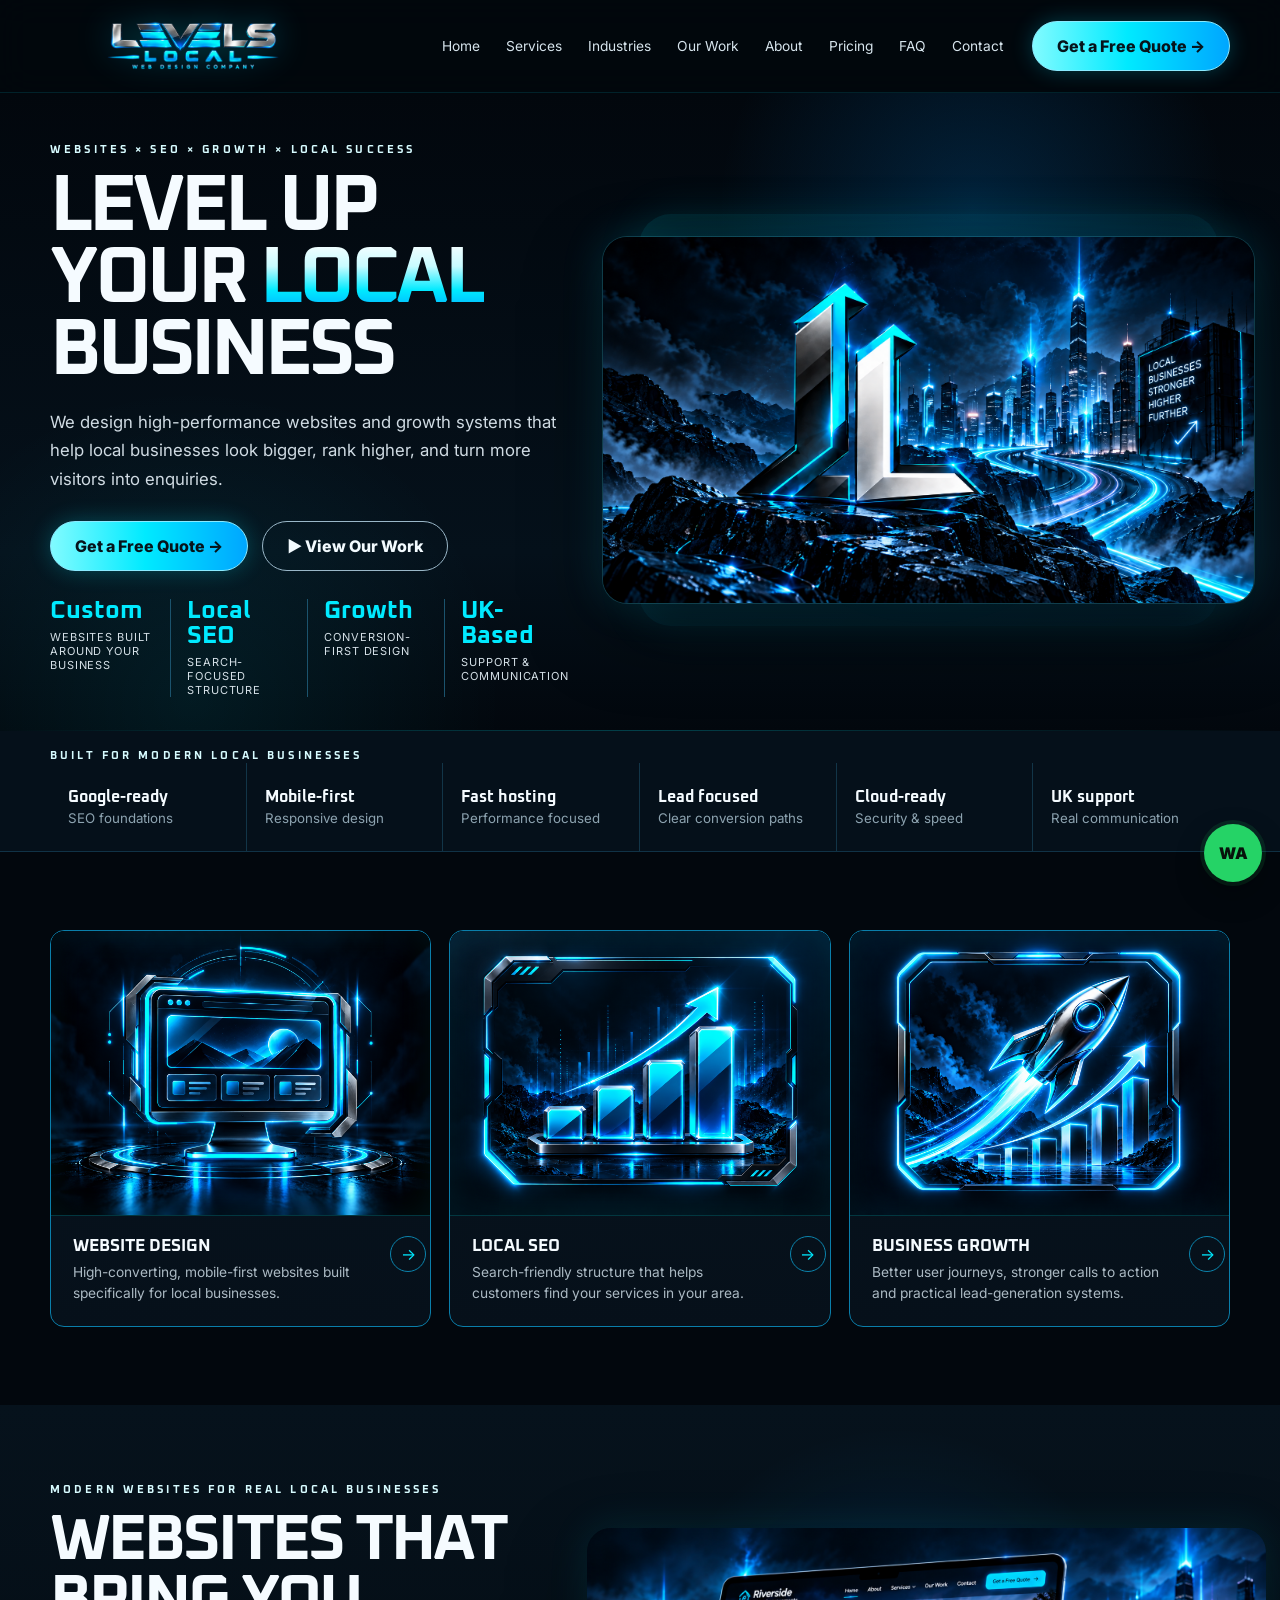
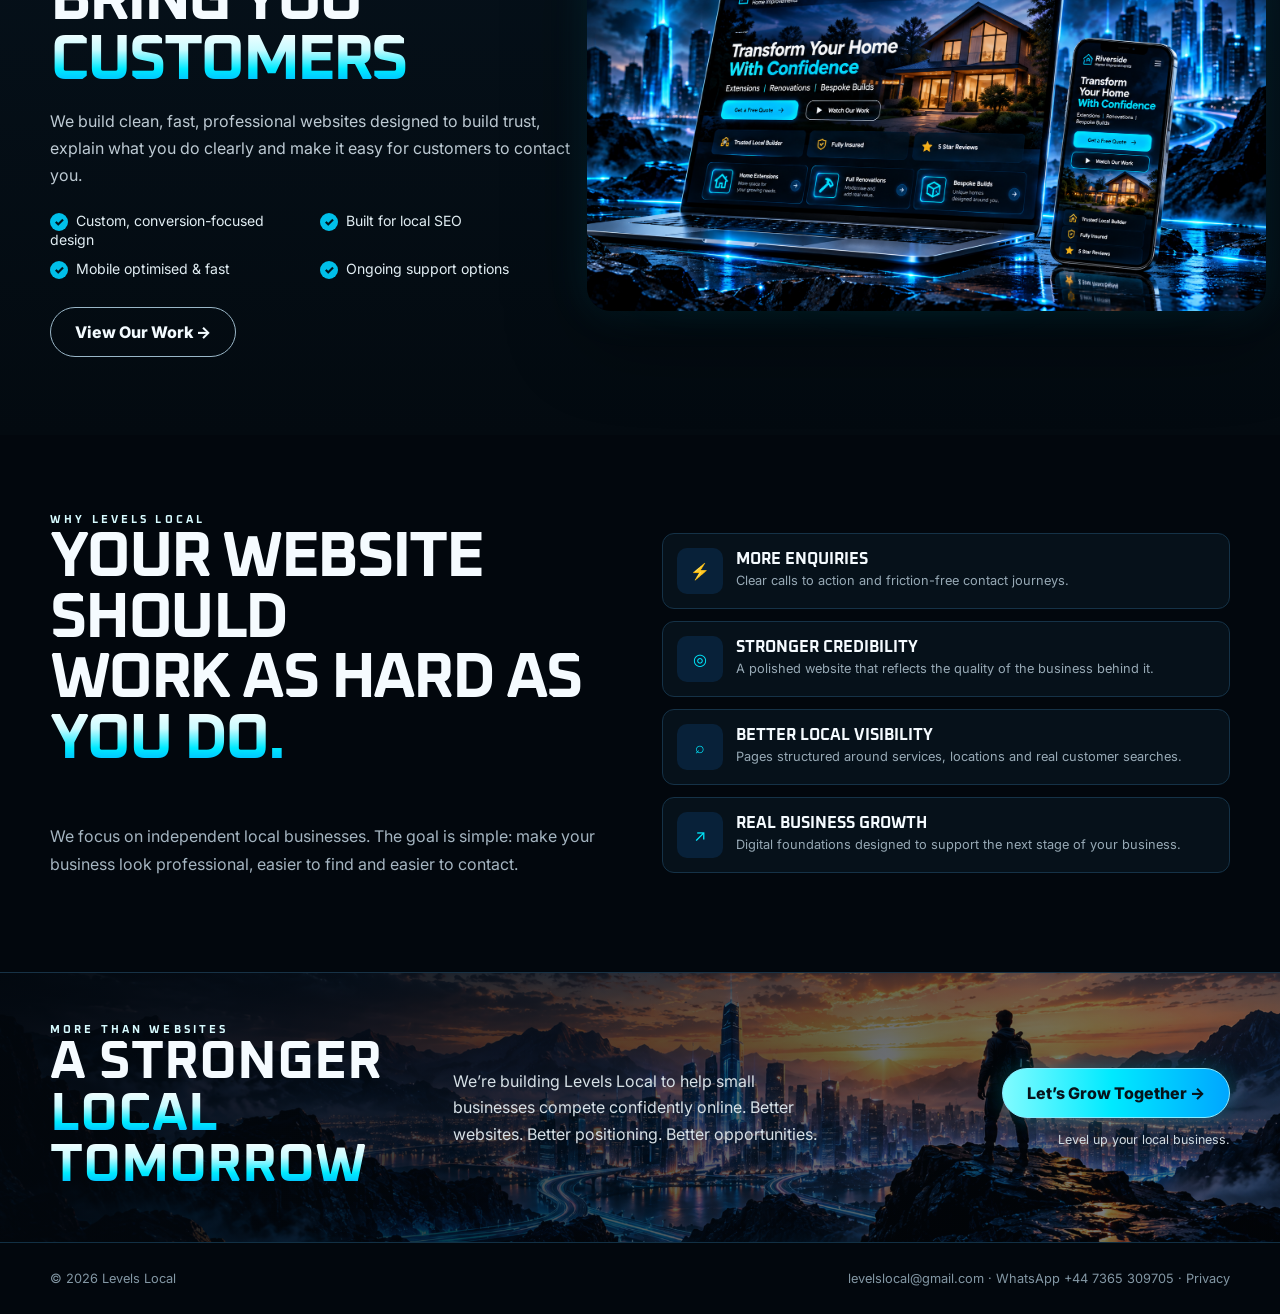
<file: index.html>
<!doctype html><html lang="en"><head>
<meta charset="utf-8"><meta name="viewport" content="width=device-width,initial-scale=1">
<title>Levels Local | Websites, Local SEO & Growth</title><meta name="description" content="Modern websites, local SEO and growth systems for local businesses.">
<link rel="icon" href="favicon.svg" type="image/svg+xml">
<link rel="stylesheet" href="styles.css">
</head><body>
<header class="site-header">
  <div class="container nav">
    <a class="brand" href="index.html"><img src="ll-logo-03-transparent.png" alt="Levels Local"></a>
    <nav class="navlinks">
      <a href="index.html">Home</a>
      <a href="services.html">Services</a>
      <a href="industries.html">Industries</a>
      <a href="work.html">Our Work</a>
      <a href="about.html">About</a>
      <a href="pricing.html">Pricing</a>
      <a href="faq.html">FAQ</a>
      <a href="contact.html">Contact</a>
    </nav>
    <a class="btn" href="contact.html">Get a Free Quote →</a>
    <button class="menu" aria-label="Open navigation">☰</button>
  </div>
</header>

<main>
<section class="hero">
  <div class="container hero-grid">
    <div class="hero-copy reveal-left">
      <div class="kicker">Websites × SEO × Growth × Local Success</div>
      <h1>LEVEL UP<br>YOUR <span class="grad">LOCAL</span><br>BUSINESS</h1>
      <p>We design high-performance websites and growth systems that help local businesses look bigger, rank higher, and turn more visitors into enquiries.</p>
      <div class="hero-actions">
        <a class="btn" href="contact.html">Get a Free Quote →</a>
        <a class="btn btn-outline" href="work.html">▶ View Our Work</a>
      </div>
      <div class="stats stagger">
        <div class="stat"><strong>Custom</strong><span>Websites built around your business</span></div>
        <div class="stat"><strong>Local SEO</strong><span>Search-focused structure</span></div>
        <div class="stat"><strong>Growth</strong><span>Conversion-first design</span></div>
        <div class="stat"><strong>UK-Based</strong><span>Support & communication</span></div>
      </div>
    </div>
    <div class="hero-art reveal-right">
      <img src="ll-cyber-city-growth.png" alt="Levels Local futuristic city and brand artwork">
    </div>
  </div>
</section>

<section class="trust">
  <div class="container trust-inner">
    <div class="kicker reveal">Built for modern local businesses</div>
    <div class="trust-grid stagger">
      <div class="trust-item"><b>Google-ready</b><small>SEO foundations</small></div>
      <div class="trust-item"><b>Mobile-first</b><small>Responsive design</small></div>
      <div class="trust-item"><b>Fast hosting</b><small>Performance focused</small></div>
      <div class="trust-item"><b>Lead focused</b><small>Clear conversion paths</small></div>
      <div class="trust-item"><b>Cloud-ready</b><small>Security & speed</small></div>
      <div class="trust-item"><b>UK support</b><small>Real communication</small></div>
    </div>
  </div>
</section>

<section class="section">
  <div class="container services-grid stagger">
    <a class="service-card visual-card" href="website-design.html"><div class="service-visual"><img src="ll-website-design.png" alt="Futuristic website design visual"></div><div class="service-copy"><h3>WEBSITE DESIGN</h3><p>High-converting, mobile-first websites built specifically for local businesses.</p></div><div class="arrow">→</div></a>
    <a class="service-card visual-card" href="local-seo.html"><div class="service-visual"><img src="ll-growth-analytics.png" alt="Local SEO and growth analytics visual"></div><div class="service-copy"><h3>LOCAL SEO</h3><p>Search-friendly structure that helps customers find your services in your area.</p></div><div class="arrow">→</div></a>
    <a class="service-card visual-card" href="growth-automation.html"><div class="service-visual"><img src="ll-business-growth.png" alt="Business growth rocket visual"></div><div class="service-copy"><h3>BUSINESS GROWTH</h3><p>Better user journeys, stronger calls to action and practical lead-generation systems.</p></div><div class="arrow">→</div></a>
  </div>
</section>

<section class="section showcase">
  <div class="container show-grid">
    <div class="reveal-left">
      <div class="kicker">Modern websites for real local businesses</div>
      <h2>WEBSITES THAT<br>BRING YOU <span class="grad">CUSTOMERS</span></h2>
      <p>We build clean, fast, professional websites designed to build trust, explain what you do clearly and make it easy for customers to contact you.</p>
      <div class="checks">
        <div class="check">Custom, conversion-focused design</div>
        <div class="check">Built for local SEO</div>
        <div class="check">Mobile optimised & fast</div>
        <div class="check">Ongoing support options</div>
      </div>
      <a class="btn btn-outline" href="work.html">View Our Work →</a>
    </div>
    <div class="devices reveal-right"><img src="ll-device-showcase.png" alt="Levels Local website shown on laptop and phone"></div>
  </div>
</section>

<section class="section">
  <div class="container benefits-wrap">
    <div class="reveal-left">
      <div class="kicker">Why Levels Local</div>
      <h2>YOUR WEBSITE SHOULD<br>WORK AS HARD AS <span class="grad">YOU DO.</span></h2>
      <p class="muted" style="line-height:1.72">We focus on independent local businesses. The goal is simple: make your business look professional, easier to find and easier to contact.</p>
    </div>
    <div class="benefits stagger">
      <div class="benefit"><div class="bi">⚡</div><div><b>MORE ENQUIRIES</b><p>Clear calls to action and friction-free contact journeys.</p></div></div>
      <div class="benefit"><div class="bi">◎</div><div><b>STRONGER CREDIBILITY</b><p>A polished website that reflects the quality of the business behind it.</p></div></div>
      <div class="benefit"><div class="bi">⌕</div><div><b>BETTER LOCAL VISIBILITY</b><p>Pages structured around services, locations and real customer searches.</p></div></div>
      <div class="benefit"><div class="bi">↗</div><div><b>REAL BUSINESS GROWTH</b><p>Digital foundations designed to support the next stage of your business.</p></div></div>
    </div>
  </div>
</section>

<section class="bottom-cta">
  <div class="container bottom-inner">
    <div class="reveal-left"><div class="kicker">More than websites</div><h2>A STRONGER<br><span class="grad">LOCAL TOMORROW</span></h2></div>
    <p class="reveal">We’re building Levels Local to help small businesses compete confidently online. Better websites. Better positioning. Better opportunities.</p>
    <div class="cta-side reveal-right"><a class="btn" href="contact.html">Let’s Grow Together →</a><div style="margin-top:14px;color:#d1dce3;font-size:.78rem">Level up your local business.</div></div>
  </div>
</section>
</main>

<footer>
  <div class="container footer-row">
    <span>© <span data-year></span> Levels Local</span>
    <span><a href="mailto:levelslocal@gmail.com">levelslocal@gmail.com</a> · <a href="https://wa.me/447365309705?text=Hi%20Levels%20Local%2C%20I%27m%20interested%20in%20a%20new%20website%20for%20my%20business." target="_blank" rel="noopener">WhatsApp +44 7365 309705</a> · <a href="privacy.html">Privacy</a></span>
  </div>
</footer>
<a class="whatsapp-float" href="https://wa.me/447365309705?text=Hi%20Levels%20Local%2C%20I%27m%20interested%20in%20a%20new%20website%20for%20my%20business." target="_blank" rel="noopener" aria-label="WhatsApp Levels Local">WA</a>
<script src="script.js"></script>
</body></html>
</file>
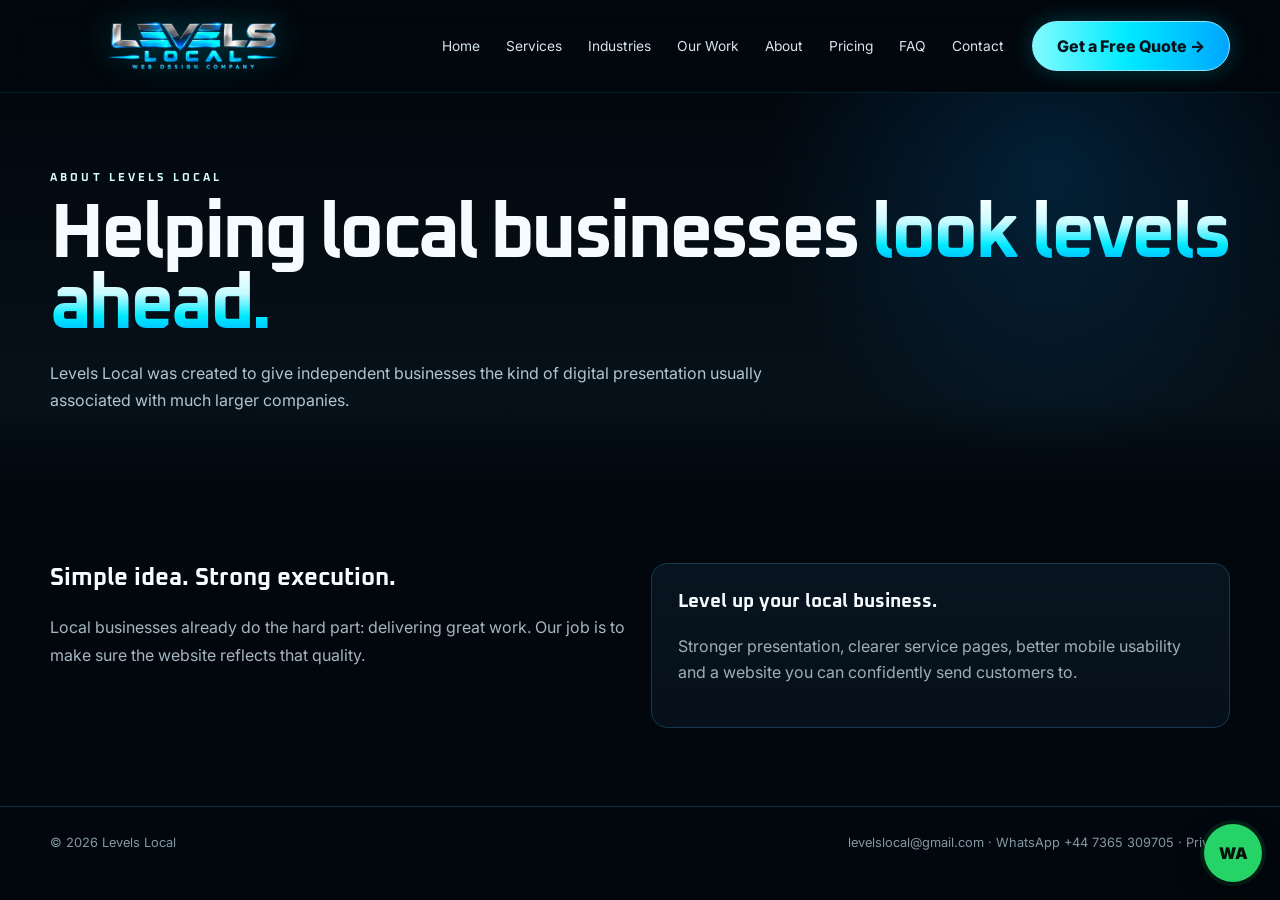
<file: about.html>
<!doctype html><html lang="en"><head>
<meta charset="utf-8"><meta name="viewport" content="width=device-width,initial-scale=1">
<title>About | Levels Local</title><meta name="description" content="About Levels Local.">
<link rel="icon" href="favicon.svg" type="image/svg+xml">
<link rel="stylesheet" href="styles.css">
</head><body>
<header class="site-header">
  <div class="container nav">
    <a class="brand" href="index.html"><img src="ll-logo-03-transparent.png" alt="Levels Local"></a>
    <nav class="navlinks">
      <a href="index.html">Home</a>
      <a href="services.html">Services</a>
      <a href="industries.html">Industries</a>
      <a href="work.html">Our Work</a>
      <a href="about.html">About</a>
      <a href="pricing.html">Pricing</a>
      <a href="faq.html">FAQ</a>
      <a href="contact.html">Contact</a>
    </nav>
    <a class="btn" href="contact.html">Get a Free Quote →</a>
    <button class="menu" aria-label="Open navigation">☰</button>
  </div>
</header>
<main><section class="page-hero"><div class="container reveal"><div class="kicker">About Levels Local</div><h1>Helping local businesses <span class="grad">look levels ahead.</span></h1><p>Levels Local was created to give independent businesses the kind of digital presentation usually associated with much larger companies.</p></div></section>
<section class="section"><div class="container grid-2">
<div class="reveal-left"><h2>Simple idea. Strong execution.</h2><p class="muted" style="line-height:1.75">Local businesses already do the hard part: delivering great work. Our job is to make sure the website reflects that quality.</p></div>
<div class="info-card reveal-right"><h3>Level up your local business.</h3><p>Stronger presentation, clearer service pages, better mobile usability and a website you can confidently send customers to.</p></div>
</div></section></main>
<footer>
  <div class="container footer-row">
    <span>© <span data-year></span> Levels Local</span>
    <span><a href="mailto:levelslocal@gmail.com">levelslocal@gmail.com</a> · <a href="https://wa.me/447365309705?text=Hi%20Levels%20Local%2C%20I%27m%20interested%20in%20a%20new%20website%20for%20my%20business." target="_blank" rel="noopener">WhatsApp +44 7365 309705</a> · <a href="privacy.html">Privacy</a></span>
  </div>
</footer>
<a class="whatsapp-float" href="https://wa.me/447365309705?text=Hi%20Levels%20Local%2C%20I%27m%20interested%20in%20a%20new%20website%20for%20my%20business." target="_blank" rel="noopener" aria-label="WhatsApp Levels Local">WA</a>
<script src="script.js"></script>
</body></html>
</file>
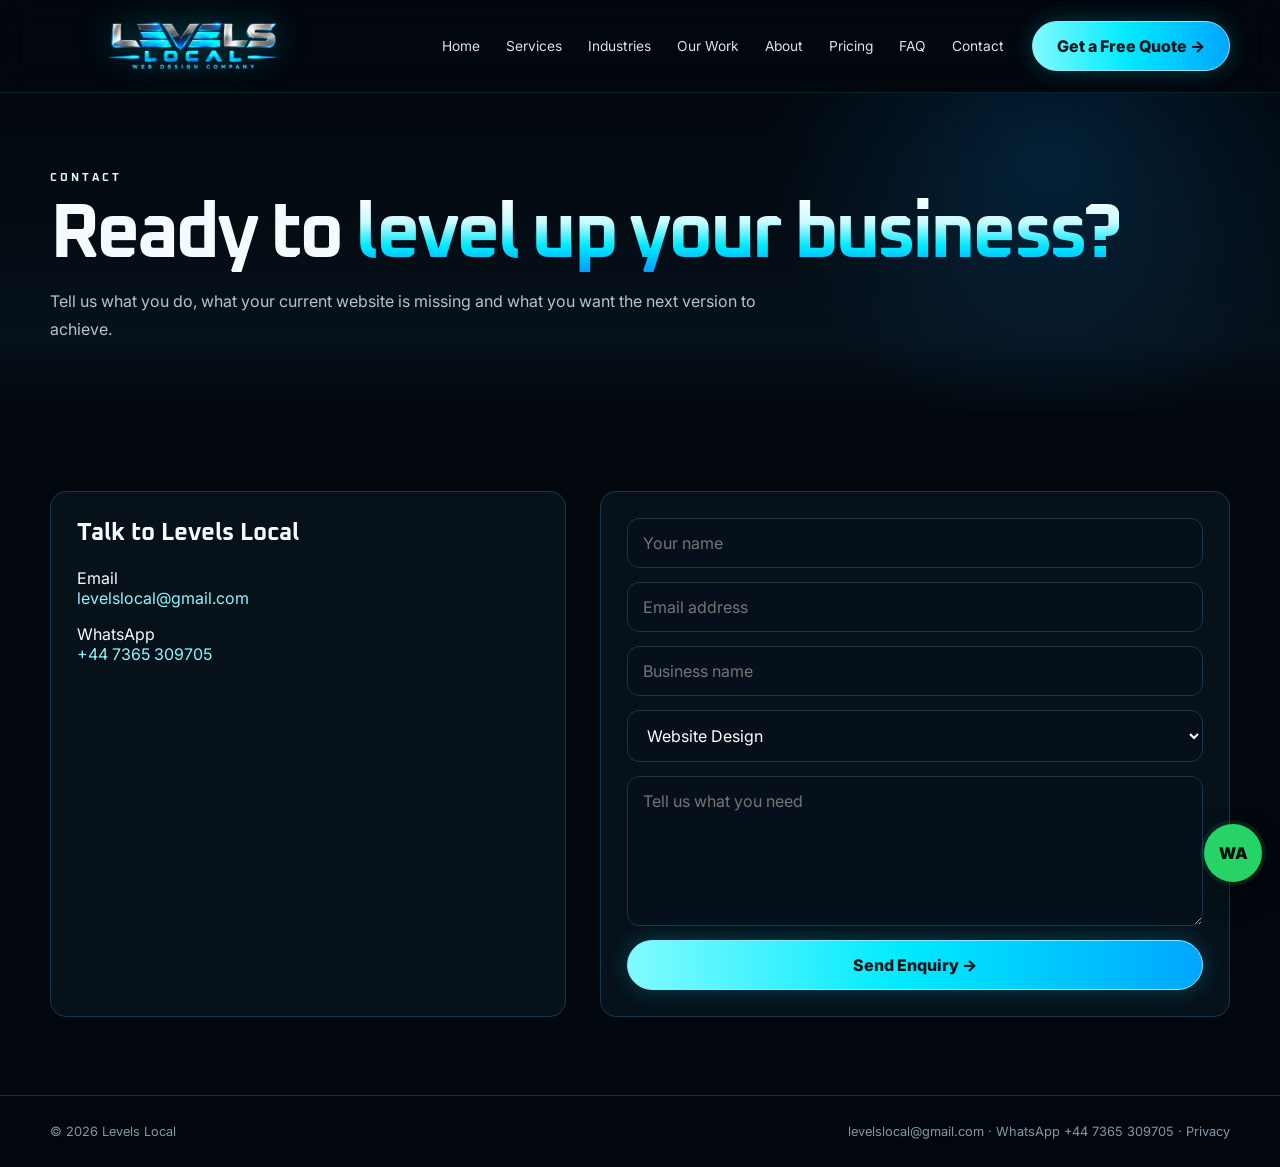
<file: contact.html>
<!doctype html><html lang="en"><head>
<meta charset="utf-8"><meta name="viewport" content="width=device-width,initial-scale=1">
<title>Contact | Levels Local</title><meta name="description" content="Contact Levels Local.">
<link rel="icon" href="favicon.svg" type="image/svg+xml">
<link rel="stylesheet" href="styles.css">
</head><body>
<header class="site-header">
  <div class="container nav">
    <a class="brand" href="index.html"><img src="ll-logo-03-transparent.png" alt="Levels Local"></a>
    <nav class="navlinks">
      <a href="index.html">Home</a>
      <a href="services.html">Services</a>
      <a href="industries.html">Industries</a>
      <a href="work.html">Our Work</a>
      <a href="about.html">About</a>
      <a href="pricing.html">Pricing</a>
      <a href="faq.html">FAQ</a>
      <a href="contact.html">Contact</a>
    </nav>
    <a class="btn" href="contact.html">Get a Free Quote →</a>
    <button class="menu" aria-label="Open navigation">☰</button>
  </div>
</header>
<main><section class="page-hero"><div class="container reveal"><div class="kicker">Contact</div><h1>Ready to <span class="grad">level up your business?</span></h1><p>Tell us what you do, what your current website is missing and what you want the next version to achieve.</p></div></section>
<section class="section"><div class="container contact-grid">
<div class="contact-box reveal-left"><h2>Talk to Levels Local</h2><p>Email<br><a href="mailto:levelslocal@gmail.com">levelslocal@gmail.com</a></p><p>WhatsApp<br><a href="https://wa.me/447365309705?text=Hi%20Levels%20Local%2C%20I%27m%20interested%20in%20a%20new%20website%20for%20my%20business." target="_blank">+44 7365 309705</a></p></div>
<div class="contact-box reveal-right"><form action="mailto:levelslocal@gmail.com" method="post" enctype="text/plain">
<input name="name" placeholder="Your name" required><input type="email" name="email" placeholder="Email address" required>
<input name="business" placeholder="Business name"><select name="service"><option>Website Design</option><option>Local SEO</option><option>Growth & Automation</option><option>Website Redesign</option></select>
<textarea name="message" placeholder="Tell us what you need"></textarea><button class="btn" type="submit">Send Enquiry →</button>
</form></div></div></section></main>
<footer>
  <div class="container footer-row">
    <span>© <span data-year></span> Levels Local</span>
    <span><a href="mailto:levelslocal@gmail.com">levelslocal@gmail.com</a> · <a href="https://wa.me/447365309705?text=Hi%20Levels%20Local%2C%20I%27m%20interested%20in%20a%20new%20website%20for%20my%20business." target="_blank" rel="noopener">WhatsApp +44 7365 309705</a> · <a href="privacy.html">Privacy</a></span>
  </div>
</footer>
<a class="whatsapp-float" href="https://wa.me/447365309705?text=Hi%20Levels%20Local%2C%20I%27m%20interested%20in%20a%20new%20website%20for%20my%20business." target="_blank" rel="noopener" aria-label="WhatsApp Levels Local">WA</a>
<script src="script.js"></script>
</body></html>
</file>
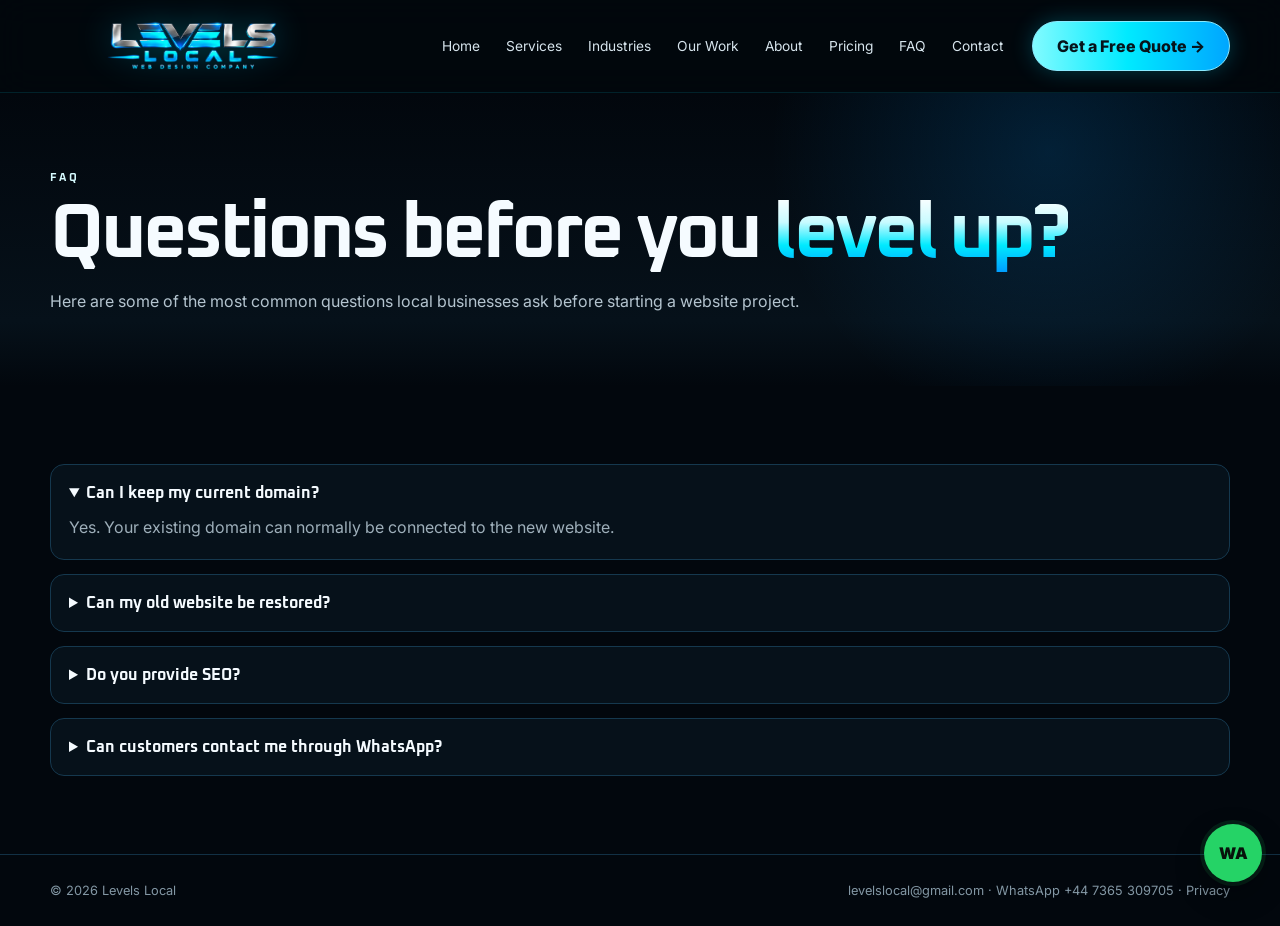
<file: faq.html>
<!doctype html><html lang="en"><head>
<meta charset="utf-8"><meta name="viewport" content="width=device-width,initial-scale=1">
<title>FAQ | Levels Local</title><meta name="description" content="Frequently asked questions about Levels Local websites.">
<link rel="icon" href="favicon.svg" type="image/svg+xml">
<link rel="stylesheet" href="styles.css">
</head><body>
<header class="site-header">
  <div class="container nav">
    <a class="brand" href="index.html"><img src="ll-logo-03-transparent.png" alt="Levels Local"></a>
    <nav class="navlinks">
      <a href="index.html">Home</a>
      <a href="services.html">Services</a>
      <a href="industries.html">Industries</a>
      <a href="work.html">Our Work</a>
      <a href="about.html">About</a>
      <a href="pricing.html">Pricing</a>
      <a href="faq.html">FAQ</a>
      <a href="contact.html">Contact</a>
    </nav>
    <a class="btn" href="contact.html">Get a Free Quote →</a>
    <button class="menu" aria-label="Open navigation">☰</button>
  </div>
</header>
<main><section class="page-hero"><div class="container reveal"><div class="kicker">FAQ</div><h1>Questions before you <span class="grad">level up?</span></h1><p>Here are some of the most common questions local businesses ask before starting a website project.</p></div></section>
<section class="section"><div class="container faq">
<details open class="reveal"><summary>Can I keep my current domain?</summary><p>Yes. Your existing domain can normally be connected to the new website.</p></details>
<details class="reveal"><summary>Can my old website be restored?</summary><p>Yes, provided it is fully backed up before migration.</p></details>
<details class="reveal"><summary>Do you provide SEO?</summary><p>We build local SEO foundations into the site and can support deeper SEO work where needed.</p></details>
<details class="reveal"><summary>Can customers contact me through WhatsApp?</summary><p>Yes. WhatsApp click-to-chat can sit alongside email, phone and enquiry forms.</p></details>
</div></section></main>
<footer>
  <div class="container footer-row">
    <span>© <span data-year></span> Levels Local</span>
    <span><a href="mailto:levelslocal@gmail.com">levelslocal@gmail.com</a> · <a href="https://wa.me/447365309705?text=Hi%20Levels%20Local%2C%20I%27m%20interested%20in%20a%20new%20website%20for%20my%20business." target="_blank" rel="noopener">WhatsApp +44 7365 309705</a> · <a href="privacy.html">Privacy</a></span>
  </div>
</footer>
<a class="whatsapp-float" href="https://wa.me/447365309705?text=Hi%20Levels%20Local%2C%20I%27m%20interested%20in%20a%20new%20website%20for%20my%20business." target="_blank" rel="noopener" aria-label="WhatsApp Levels Local">WA</a>
<script src="script.js"></script>
</body></html>
</file>
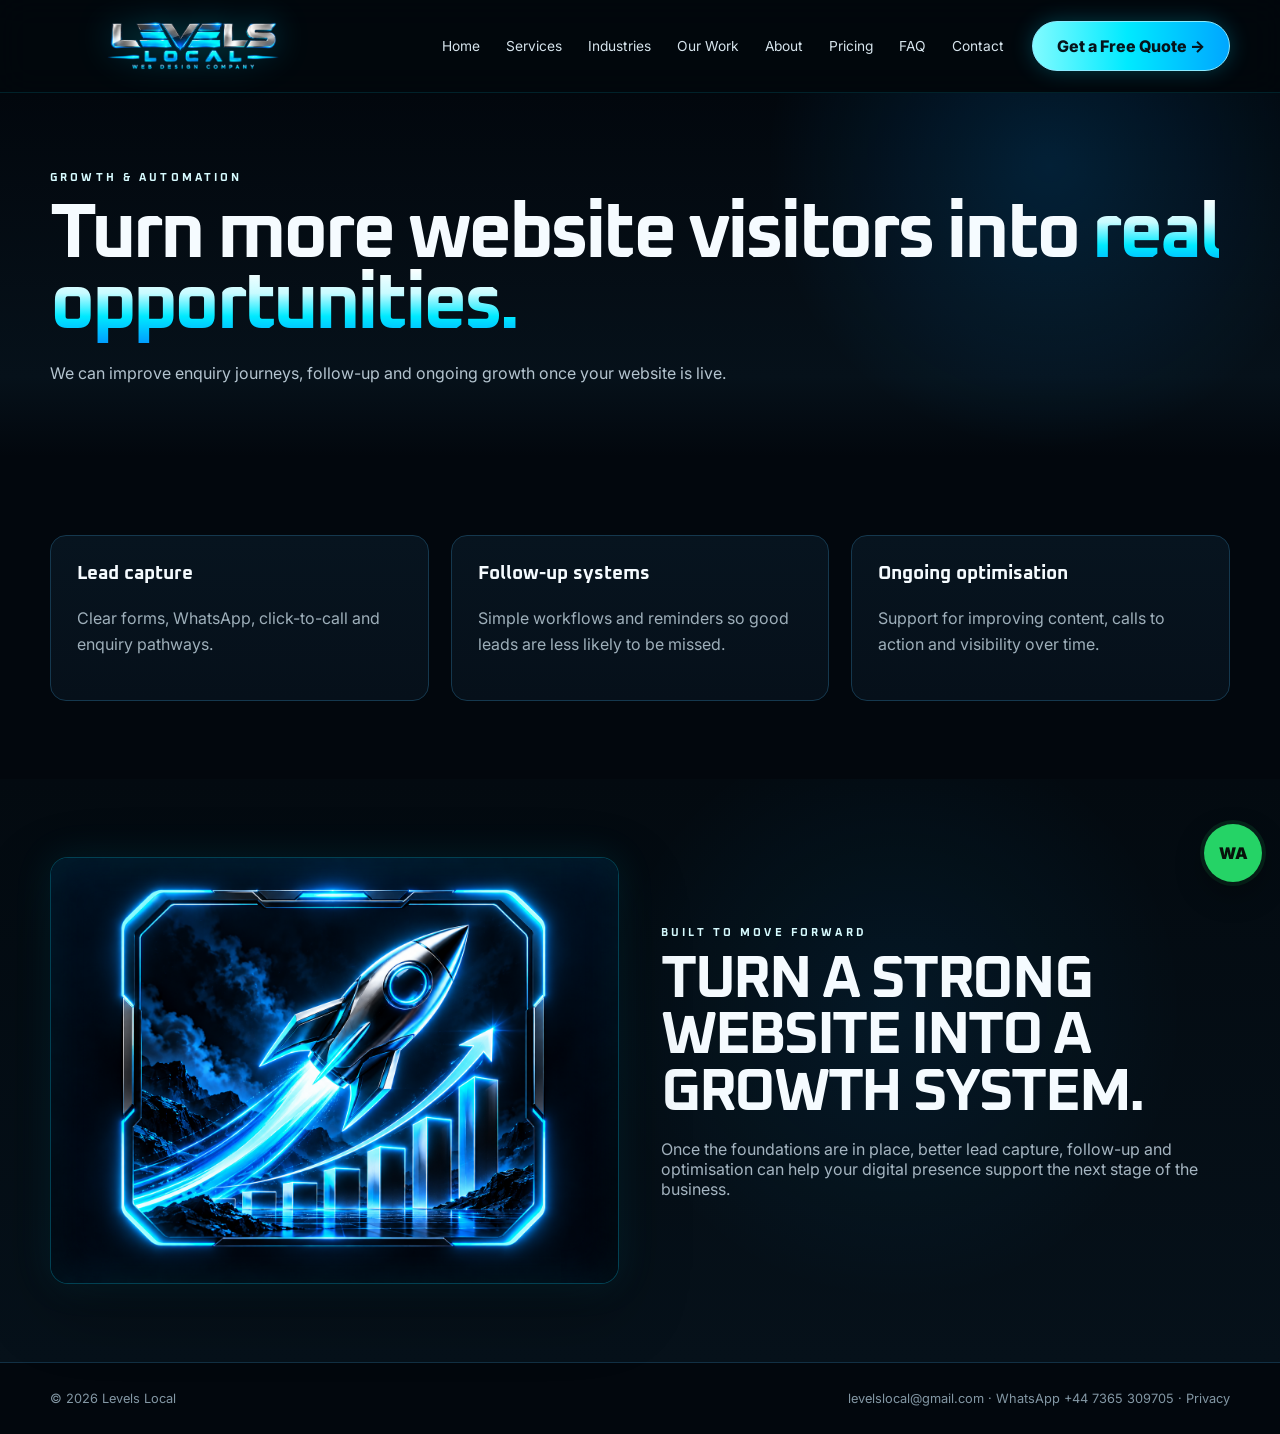
<file: growth-automation.html>
<!doctype html><html lang="en"><head>
<meta charset="utf-8"><meta name="viewport" content="width=device-width,initial-scale=1">
<title>Growth & Automation | Levels Local</title><meta name="description" content="Lead generation and growth systems for local businesses.">
<link rel="icon" href="favicon.svg" type="image/svg+xml">
<link rel="stylesheet" href="styles.css">
</head><body>
<header class="site-header">
  <div class="container nav">
    <a class="brand" href="index.html"><img src="ll-logo-03-transparent.png" alt="Levels Local"></a>
    <nav class="navlinks">
      <a href="index.html">Home</a>
      <a href="services.html">Services</a>
      <a href="industries.html">Industries</a>
      <a href="work.html">Our Work</a>
      <a href="about.html">About</a>
      <a href="pricing.html">Pricing</a>
      <a href="faq.html">FAQ</a>
      <a href="contact.html">Contact</a>
    </nav>
    <a class="btn" href="contact.html">Get a Free Quote →</a>
    <button class="menu" aria-label="Open navigation">☰</button>
  </div>
</header>
<main><section class="page-hero"><div class="container reveal"><div class="kicker">Growth & Automation</div><h1>Turn more website visitors into <span class="grad">real opportunities.</span></h1><p>We can improve enquiry journeys, follow-up and ongoing growth once your website is live.</p></div></section>
<section class="section"><div class="container grid-3 stagger">
<div class="info-card"><h3>Lead capture</h3><p>Clear forms, WhatsApp, click-to-call and enquiry pathways.</p></div>
<div class="info-card"><h3>Follow-up systems</h3><p>Simple workflows and reminders so good leads are less likely to be missed.</p></div>
<div class="info-card"><h3>Ongoing optimisation</h3><p>Support for improving content, calls to action and visibility over time.</p></div>
</div></section>
<section class="section visual-feature-section"><div class="container feature-split"><div class="feature-art reveal-left"><img src="ll-business-growth.png" alt="Levels Local business growth rocket visual"></div><div class="reveal-right"><div class="kicker">Built to move forward</div><h2>TURN A STRONG WEBSITE INTO A GROWTH SYSTEM.</h2><p class="muted">Once the foundations are in place, better lead capture, follow-up and optimisation can help your digital presence support the next stage of the business.</p></div></div></section></main>
<footer>
  <div class="container footer-row">
    <span>© <span data-year></span> Levels Local</span>
    <span><a href="mailto:levelslocal@gmail.com">levelslocal@gmail.com</a> · <a href="https://wa.me/447365309705?text=Hi%20Levels%20Local%2C%20I%27m%20interested%20in%20a%20new%20website%20for%20my%20business." target="_blank" rel="noopener">WhatsApp +44 7365 309705</a> · <a href="privacy.html">Privacy</a></span>
  </div>
</footer>
<a class="whatsapp-float" href="https://wa.me/447365309705?text=Hi%20Levels%20Local%2C%20I%27m%20interested%20in%20a%20new%20website%20for%20my%20business." target="_blank" rel="noopener" aria-label="WhatsApp Levels Local">WA</a>
<script src="script.js"></script>
</body></html>
</file>
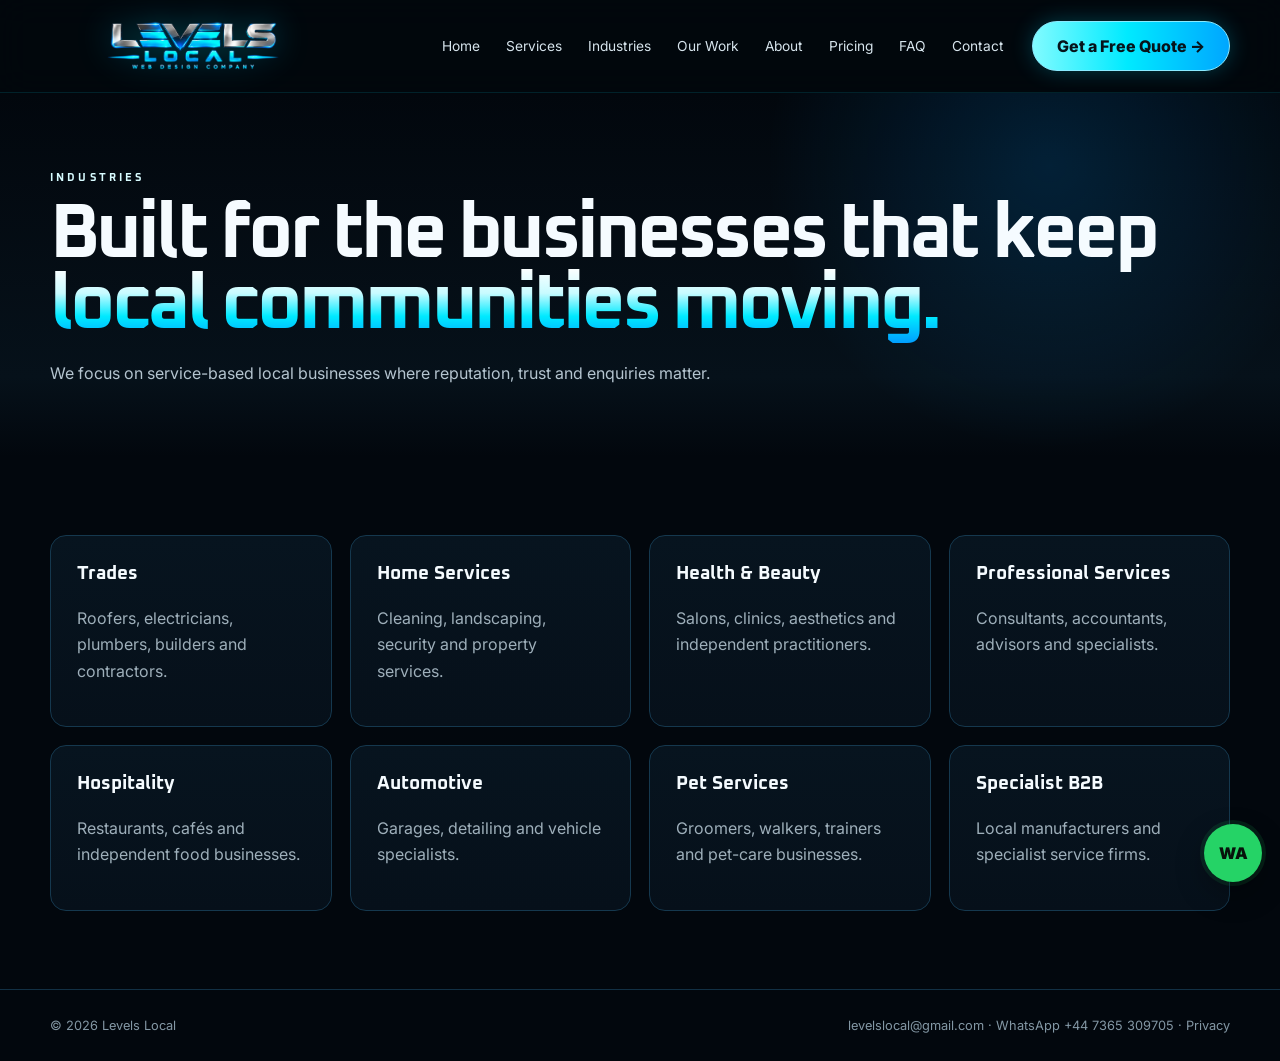
<file: industries.html>
<!doctype html><html lang="en"><head>
<meta charset="utf-8"><meta name="viewport" content="width=device-width,initial-scale=1">
<title>Industries | Levels Local</title><meta name="description" content="Industries served by Levels Local.">
<link rel="icon" href="favicon.svg" type="image/svg+xml">
<link rel="stylesheet" href="styles.css">
</head><body>
<header class="site-header">
  <div class="container nav">
    <a class="brand" href="index.html"><img src="ll-logo-03-transparent.png" alt="Levels Local"></a>
    <nav class="navlinks">
      <a href="index.html">Home</a>
      <a href="services.html">Services</a>
      <a href="industries.html">Industries</a>
      <a href="work.html">Our Work</a>
      <a href="about.html">About</a>
      <a href="pricing.html">Pricing</a>
      <a href="faq.html">FAQ</a>
      <a href="contact.html">Contact</a>
    </nav>
    <a class="btn" href="contact.html">Get a Free Quote →</a>
    <button class="menu" aria-label="Open navigation">☰</button>
  </div>
</header>
<main><section class="page-hero"><div class="container reveal"><div class="kicker">Industries</div><h1>Built for the businesses that keep <span class="grad">local communities moving.</span></h1><p>We focus on service-based local businesses where reputation, trust and enquiries matter.</p></div></section>
<section class="section"><div class="container grid-4 stagger">
<div class="info-card"><h3>Trades</h3><p>Roofers, electricians, plumbers, builders and contractors.</p></div>
<div class="info-card"><h3>Home Services</h3><p>Cleaning, landscaping, security and property services.</p></div>
<div class="info-card"><h3>Health & Beauty</h3><p>Salons, clinics, aesthetics and independent practitioners.</p></div>
<div class="info-card"><h3>Professional Services</h3><p>Consultants, accountants, advisors and specialists.</p></div>
<div class="info-card"><h3>Hospitality</h3><p>Restaurants, cafés and independent food businesses.</p></div>
<div class="info-card"><h3>Automotive</h3><p>Garages, detailing and vehicle specialists.</p></div>
<div class="info-card"><h3>Pet Services</h3><p>Groomers, walkers, trainers and pet-care businesses.</p></div>
<div class="info-card"><h3>Specialist B2B</h3><p>Local manufacturers and specialist service firms.</p></div>
</div></section></main>
<footer>
  <div class="container footer-row">
    <span>© <span data-year></span> Levels Local</span>
    <span><a href="mailto:levelslocal@gmail.com">levelslocal@gmail.com</a> · <a href="https://wa.me/447365309705?text=Hi%20Levels%20Local%2C%20I%27m%20interested%20in%20a%20new%20website%20for%20my%20business." target="_blank" rel="noopener">WhatsApp +44 7365 309705</a> · <a href="privacy.html">Privacy</a></span>
  </div>
</footer>
<a class="whatsapp-float" href="https://wa.me/447365309705?text=Hi%20Levels%20Local%2C%20I%27m%20interested%20in%20a%20new%20website%20for%20my%20business." target="_blank" rel="noopener" aria-label="WhatsApp Levels Local">WA</a>
<script src="script.js"></script>
</body></html>
</file>
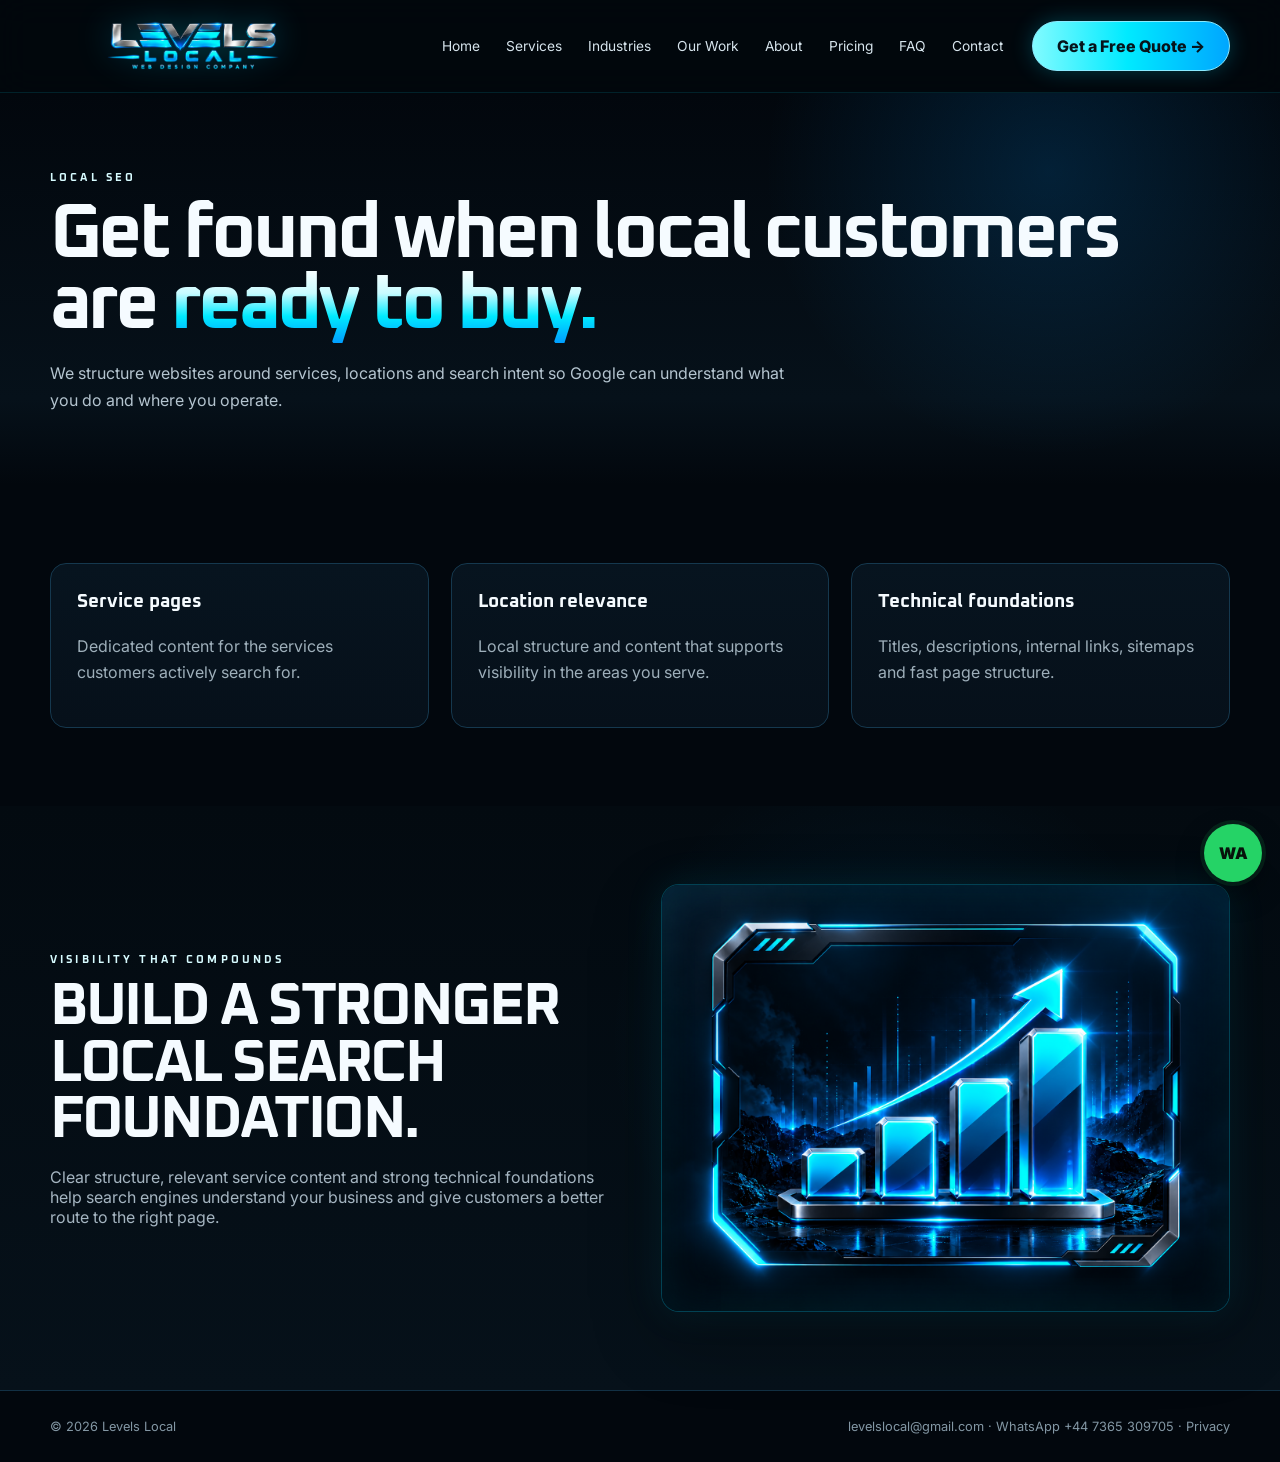
<file: local-seo.html>
<!doctype html><html lang="en"><head>
<meta charset="utf-8"><meta name="viewport" content="width=device-width,initial-scale=1">
<title>Local SEO | Levels Local</title><meta name="description" content="Local SEO foundations for service businesses.">
<link rel="icon" href="favicon.svg" type="image/svg+xml">
<link rel="stylesheet" href="styles.css">
</head><body>
<header class="site-header">
  <div class="container nav">
    <a class="brand" href="index.html"><img src="ll-logo-03-transparent.png" alt="Levels Local"></a>
    <nav class="navlinks">
      <a href="index.html">Home</a>
      <a href="services.html">Services</a>
      <a href="industries.html">Industries</a>
      <a href="work.html">Our Work</a>
      <a href="about.html">About</a>
      <a href="pricing.html">Pricing</a>
      <a href="faq.html">FAQ</a>
      <a href="contact.html">Contact</a>
    </nav>
    <a class="btn" href="contact.html">Get a Free Quote →</a>
    <button class="menu" aria-label="Open navigation">☰</button>
  </div>
</header>
<main><section class="page-hero"><div class="container reveal"><div class="kicker">Local SEO</div><h1>Get found when local customers are <span class="grad">ready to buy.</span></h1><p>We structure websites around services, locations and search intent so Google can understand what you do and where you operate.</p></div></section>
<section class="section"><div class="container grid-3 stagger">
<div class="info-card"><h3>Service pages</h3><p>Dedicated content for the services customers actively search for.</p></div>
<div class="info-card"><h3>Location relevance</h3><p>Local structure and content that supports visibility in the areas you serve.</p></div>
<div class="info-card"><h3>Technical foundations</h3><p>Titles, descriptions, internal links, sitemaps and fast page structure.</p></div>
</div></section>
<section class="section visual-feature-section"><div class="container feature-split"><div class="reveal-left"><div class="kicker">Visibility that compounds</div><h2>BUILD A STRONGER LOCAL SEARCH FOUNDATION.</h2><p class="muted">Clear structure, relevant service content and strong technical foundations help search engines understand your business and give customers a better route to the right page.</p></div><div class="feature-art reveal-right"><img src="ll-growth-analytics.png" alt="Levels Local local SEO growth analytics visual"></div></div></section></main>
<footer>
  <div class="container footer-row">
    <span>© <span data-year></span> Levels Local</span>
    <span><a href="mailto:levelslocal@gmail.com">levelslocal@gmail.com</a> · <a href="https://wa.me/447365309705?text=Hi%20Levels%20Local%2C%20I%27m%20interested%20in%20a%20new%20website%20for%20my%20business." target="_blank" rel="noopener">WhatsApp +44 7365 309705</a> · <a href="privacy.html">Privacy</a></span>
  </div>
</footer>
<a class="whatsapp-float" href="https://wa.me/447365309705?text=Hi%20Levels%20Local%2C%20I%27m%20interested%20in%20a%20new%20website%20for%20my%20business." target="_blank" rel="noopener" aria-label="WhatsApp Levels Local">WA</a>
<script src="script.js"></script>
</body></html>
</file>
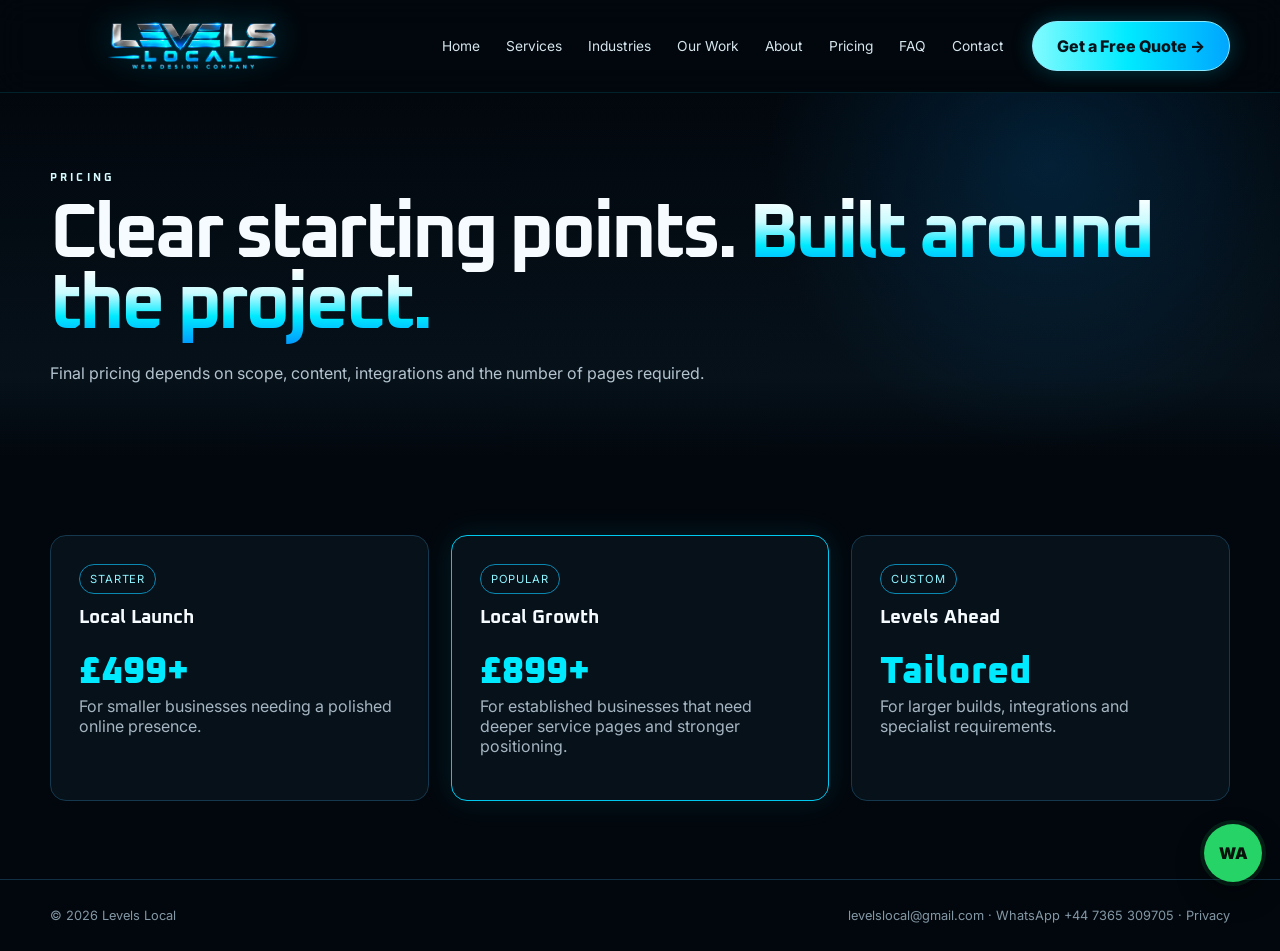
<file: pricing.html>
<!doctype html><html lang="en"><head>
<meta charset="utf-8"><meta name="viewport" content="width=device-width,initial-scale=1">
<title>Pricing | Levels Local</title><meta name="description" content="Website pricing from Levels Local.">
<link rel="icon" href="favicon.svg" type="image/svg+xml">
<link rel="stylesheet" href="styles.css">
</head><body>
<header class="site-header">
  <div class="container nav">
    <a class="brand" href="index.html"><img src="ll-logo-03-transparent.png" alt="Levels Local"></a>
    <nav class="navlinks">
      <a href="index.html">Home</a>
      <a href="services.html">Services</a>
      <a href="industries.html">Industries</a>
      <a href="work.html">Our Work</a>
      <a href="about.html">About</a>
      <a href="pricing.html">Pricing</a>
      <a href="faq.html">FAQ</a>
      <a href="contact.html">Contact</a>
    </nav>
    <a class="btn" href="contact.html">Get a Free Quote →</a>
    <button class="menu" aria-label="Open navigation">☰</button>
  </div>
</header>
<main><section class="page-hero"><div class="container reveal"><div class="kicker">Pricing</div><h1>Clear starting points. <span class="grad">Built around the project.</span></h1><p>Final pricing depends on scope, content, integrations and the number of pages required.</p></div></section>
<section class="section"><div class="container price-grid stagger">
<div class="price-card"><span class="tag">Starter</span><h3>Local Launch</h3><div class="price">£499+</div><p class="muted">For smaller businesses needing a polished online presence.</p></div>
<div class="price-card featured"><span class="tag">Popular</span><h3>Local Growth</h3><div class="price">£899+</div><p class="muted">For established businesses that need deeper service pages and stronger positioning.</p></div>
<div class="price-card"><span class="tag">Custom</span><h3>Levels Ahead</h3><div class="price">Tailored</div><p class="muted">For larger builds, integrations and specialist requirements.</p></div>
</div></section></main>
<footer>
  <div class="container footer-row">
    <span>© <span data-year></span> Levels Local</span>
    <span><a href="mailto:levelslocal@gmail.com">levelslocal@gmail.com</a> · <a href="https://wa.me/447365309705?text=Hi%20Levels%20Local%2C%20I%27m%20interested%20in%20a%20new%20website%20for%20my%20business." target="_blank" rel="noopener">WhatsApp +44 7365 309705</a> · <a href="privacy.html">Privacy</a></span>
  </div>
</footer>
<a class="whatsapp-float" href="https://wa.me/447365309705?text=Hi%20Levels%20Local%2C%20I%27m%20interested%20in%20a%20new%20website%20for%20my%20business." target="_blank" rel="noopener" aria-label="WhatsApp Levels Local">WA</a>
<script src="script.js"></script>
</body></html>
</file>
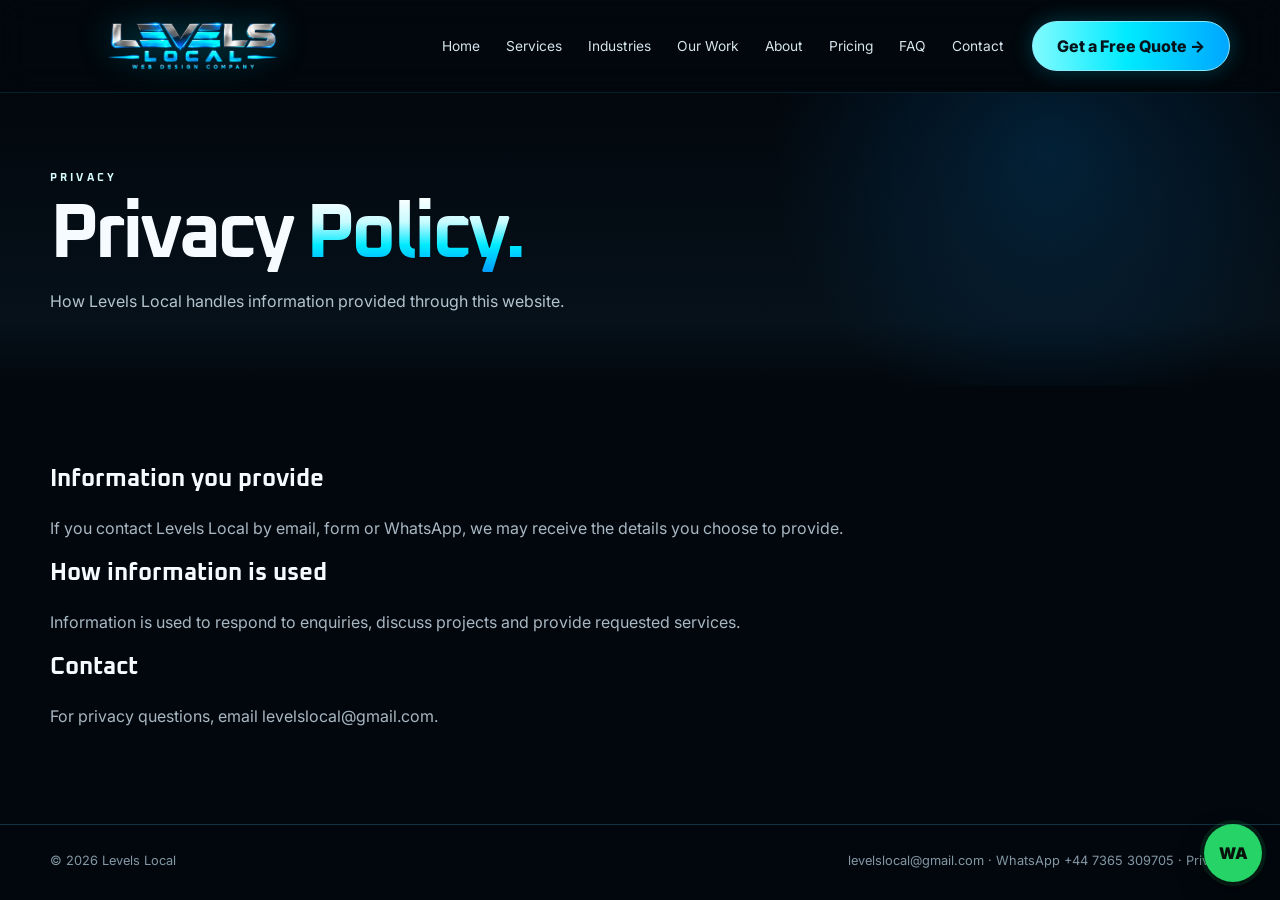
<file: privacy.html>
<!doctype html><html lang="en"><head>
<meta charset="utf-8"><meta name="viewport" content="width=device-width,initial-scale=1">
<title>Privacy Policy | Levels Local</title><meta name="description" content="Privacy policy for Levels Local.">
<link rel="icon" href="favicon.svg" type="image/svg+xml">
<link rel="stylesheet" href="styles.css">
</head><body>
<header class="site-header">
  <div class="container nav">
    <a class="brand" href="index.html"><img src="ll-logo-03-transparent.png" alt="Levels Local"></a>
    <nav class="navlinks">
      <a href="index.html">Home</a>
      <a href="services.html">Services</a>
      <a href="industries.html">Industries</a>
      <a href="work.html">Our Work</a>
      <a href="about.html">About</a>
      <a href="pricing.html">Pricing</a>
      <a href="faq.html">FAQ</a>
      <a href="contact.html">Contact</a>
    </nav>
    <a class="btn" href="contact.html">Get a Free Quote →</a>
    <button class="menu" aria-label="Open navigation">☰</button>
  </div>
</header>
<main><section class="page-hero"><div class="container reveal"><div class="kicker">Privacy</div><h1>Privacy <span class="grad">Policy.</span></h1><p>How Levels Local handles information provided through this website.</p></div></section>
<section class="section"><div class="container legal reveal"><h2>Information you provide</h2><p>If you contact Levels Local by email, form or WhatsApp, we may receive the details you choose to provide.</p><h2>How information is used</h2><p>Information is used to respond to enquiries, discuss projects and provide requested services.</p><h2>Contact</h2><p>For privacy questions, email levelslocal@gmail.com.</p></div></section></main>
<footer>
  <div class="container footer-row">
    <span>© <span data-year></span> Levels Local</span>
    <span><a href="mailto:levelslocal@gmail.com">levelslocal@gmail.com</a> · <a href="https://wa.me/447365309705?text=Hi%20Levels%20Local%2C%20I%27m%20interested%20in%20a%20new%20website%20for%20my%20business." target="_blank" rel="noopener">WhatsApp +44 7365 309705</a> · <a href="privacy.html">Privacy</a></span>
  </div>
</footer>
<a class="whatsapp-float" href="https://wa.me/447365309705?text=Hi%20Levels%20Local%2C%20I%27m%20interested%20in%20a%20new%20website%20for%20my%20business." target="_blank" rel="noopener" aria-label="WhatsApp Levels Local">WA</a>
<script src="script.js"></script>
</body></html>
</file>
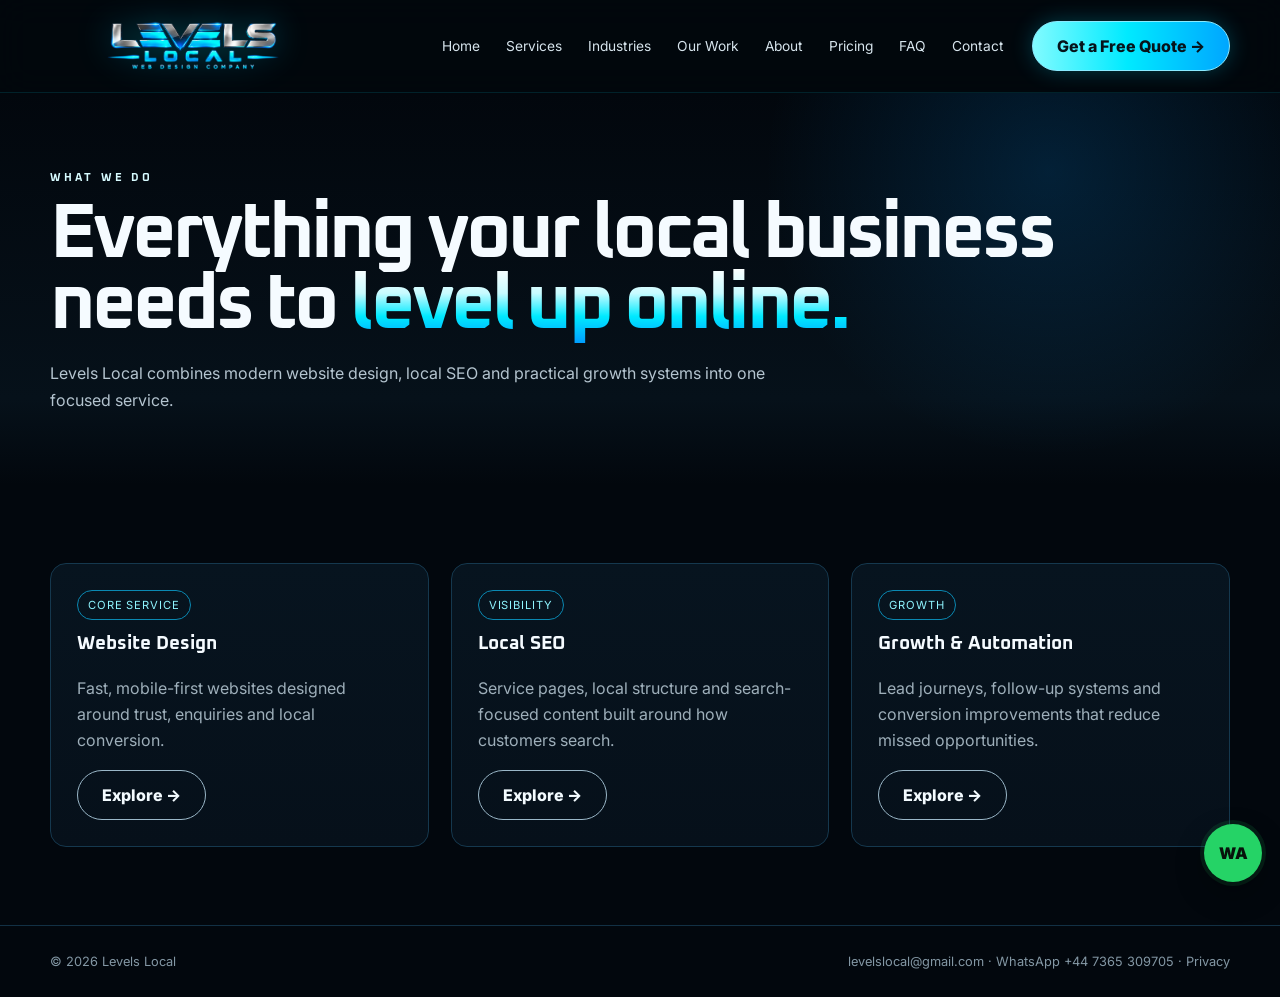
<file: services.html>
<!doctype html><html lang="en"><head>
<meta charset="utf-8"><meta name="viewport" content="width=device-width,initial-scale=1">
<title>Services | Levels Local</title><meta name="description" content="Website design, local SEO and growth services for local businesses.">
<link rel="icon" href="favicon.svg" type="image/svg+xml">
<link rel="stylesheet" href="styles.css">
</head><body>
<header class="site-header">
  <div class="container nav">
    <a class="brand" href="index.html"><img src="ll-logo-03-transparent.png" alt="Levels Local"></a>
    <nav class="navlinks">
      <a href="index.html">Home</a>
      <a href="services.html">Services</a>
      <a href="industries.html">Industries</a>
      <a href="work.html">Our Work</a>
      <a href="about.html">About</a>
      <a href="pricing.html">Pricing</a>
      <a href="faq.html">FAQ</a>
      <a href="contact.html">Contact</a>
    </nav>
    <a class="btn" href="contact.html">Get a Free Quote →</a>
    <button class="menu" aria-label="Open navigation">☰</button>
  </div>
</header>
<main><section class="page-hero"><div class="container reveal"><div class="kicker">What we do</div><h1>Everything your local business needs to <span class="grad">level up online.</span></h1><p>Levels Local combines modern website design, local SEO and practical growth systems into one focused service.</p></div></section>
<section class="section"><div class="container grid-3 stagger">
<div class="info-card"><span class="tag">Core service</span><h3>Website Design</h3><p>Fast, mobile-first websites designed around trust, enquiries and local conversion.</p><a class="btn btn-outline" href="website-design.html">Explore →</a></div>
<div class="info-card"><span class="tag">Visibility</span><h3>Local SEO</h3><p>Service pages, local structure and search-focused content built around how customers search.</p><a class="btn btn-outline" href="local-seo.html">Explore →</a></div>
<div class="info-card"><span class="tag">Growth</span><h3>Growth & Automation</h3><p>Lead journeys, follow-up systems and conversion improvements that reduce missed opportunities.</p><a class="btn btn-outline" href="growth-automation.html">Explore →</a></div>
</div></section></main>
<footer>
  <div class="container footer-row">
    <span>© <span data-year></span> Levels Local</span>
    <span><a href="mailto:levelslocal@gmail.com">levelslocal@gmail.com</a> · <a href="https://wa.me/447365309705?text=Hi%20Levels%20Local%2C%20I%27m%20interested%20in%20a%20new%20website%20for%20my%20business." target="_blank" rel="noopener">WhatsApp +44 7365 309705</a> · <a href="privacy.html">Privacy</a></span>
  </div>
</footer>
<a class="whatsapp-float" href="https://wa.me/447365309705?text=Hi%20Levels%20Local%2C%20I%27m%20interested%20in%20a%20new%20website%20for%20my%20business." target="_blank" rel="noopener" aria-label="WhatsApp Levels Local">WA</a>
<script src="script.js"></script>
</body></html>
</file>
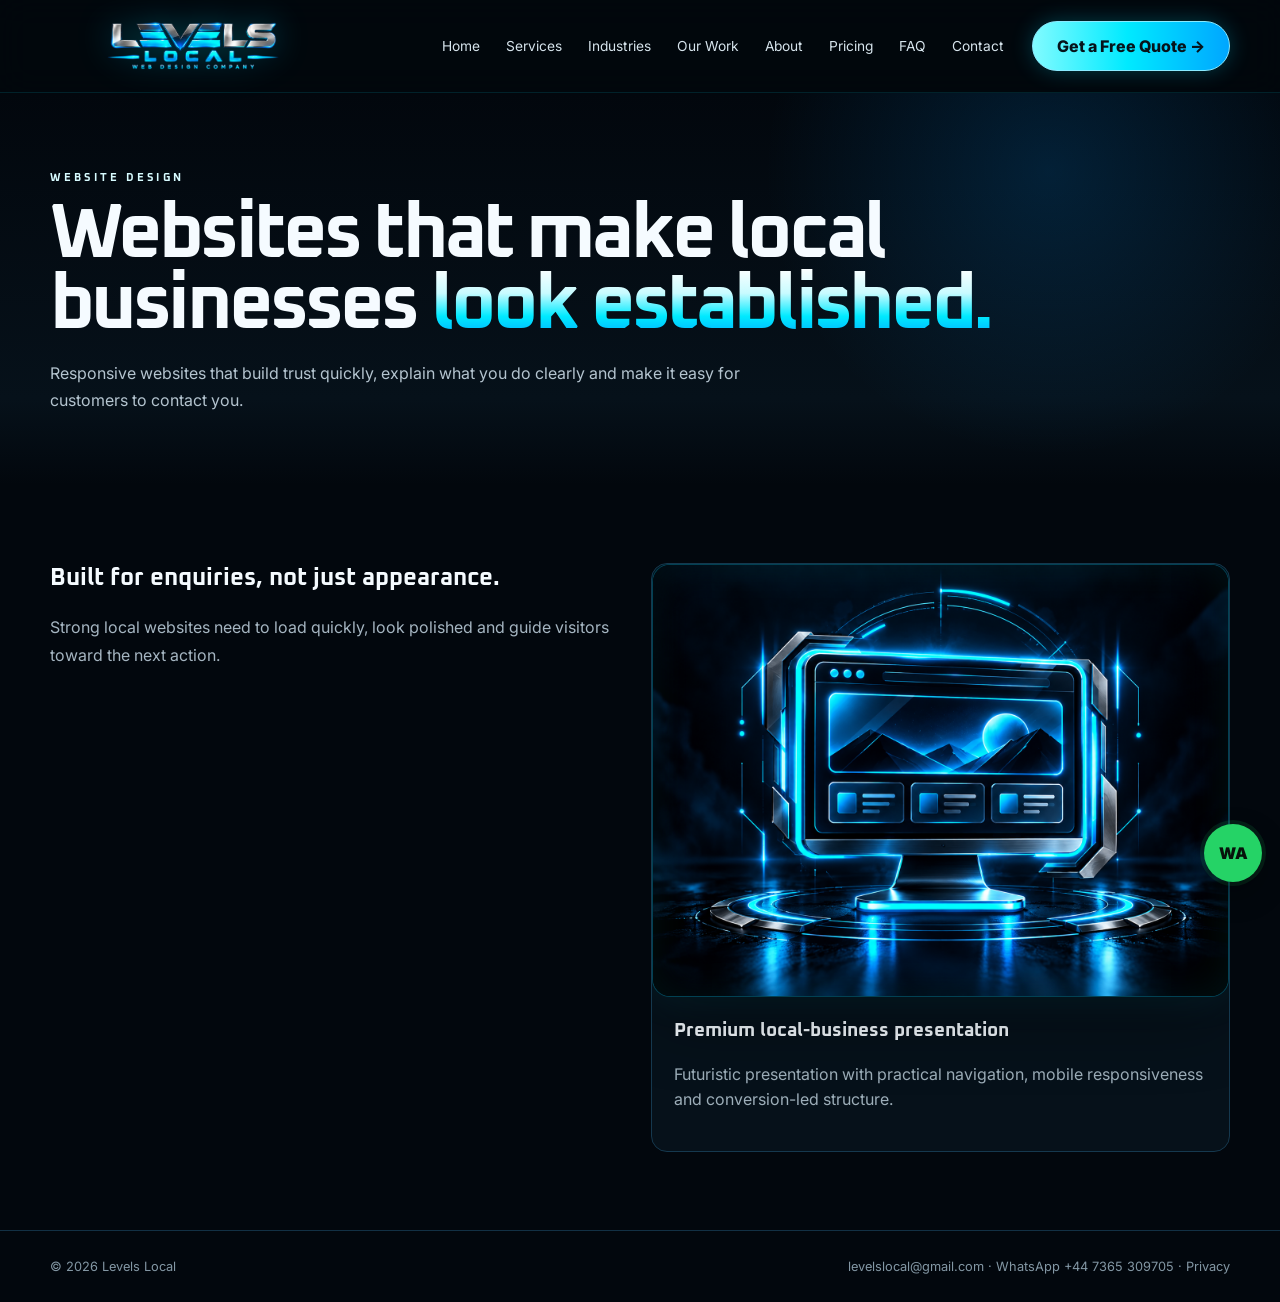
<file: website-design.html>
<!doctype html><html lang="en"><head>
<meta charset="utf-8"><meta name="viewport" content="width=device-width,initial-scale=1">
<title>Website Design | Levels Local</title><meta name="description" content="High-converting website design for local businesses.">
<link rel="icon" href="favicon.svg" type="image/svg+xml">
<link rel="stylesheet" href="styles.css">
</head><body>
<header class="site-header">
  <div class="container nav">
    <a class="brand" href="index.html"><img src="ll-logo-03-transparent.png" alt="Levels Local"></a>
    <nav class="navlinks">
      <a href="index.html">Home</a>
      <a href="services.html">Services</a>
      <a href="industries.html">Industries</a>
      <a href="work.html">Our Work</a>
      <a href="about.html">About</a>
      <a href="pricing.html">Pricing</a>
      <a href="faq.html">FAQ</a>
      <a href="contact.html">Contact</a>
    </nav>
    <a class="btn" href="contact.html">Get a Free Quote →</a>
    <button class="menu" aria-label="Open navigation">☰</button>
  </div>
</header>
<main><section class="page-hero"><div class="container reveal"><div class="kicker">Website Design</div><h1>Websites that make local businesses <span class="grad">look established.</span></h1><p>Responsive websites that build trust quickly, explain what you do clearly and make it easy for customers to contact you.</p></div></section>
<section class="section"><div class="container grid-2">
<div class="reveal-left"><h2>Built for enquiries, not just appearance.</h2><p class="muted" style="line-height:1.75">Strong local websites need to load quickly, look polished and guide visitors toward the next action.</p></div>
<div class="case reveal-right"><div class="page-feature-art"><img src="ll-website-design.png" alt="Levels Local website design visual"></div><div class="case-copy"><h3>Premium local-business presentation</h3><p>Futuristic presentation with practical navigation, mobile responsiveness and conversion-led structure.</p></div></div>
</div></section></main>
<footer>
  <div class="container footer-row">
    <span>© <span data-year></span> Levels Local</span>
    <span><a href="mailto:levelslocal@gmail.com">levelslocal@gmail.com</a> · <a href="https://wa.me/447365309705?text=Hi%20Levels%20Local%2C%20I%27m%20interested%20in%20a%20new%20website%20for%20my%20business." target="_blank" rel="noopener">WhatsApp +44 7365 309705</a> · <a href="privacy.html">Privacy</a></span>
  </div>
</footer>
<a class="whatsapp-float" href="https://wa.me/447365309705?text=Hi%20Levels%20Local%2C%20I%27m%20interested%20in%20a%20new%20website%20for%20my%20business." target="_blank" rel="noopener" aria-label="WhatsApp Levels Local">WA</a>
<script src="script.js"></script>
</body></html>
</file>
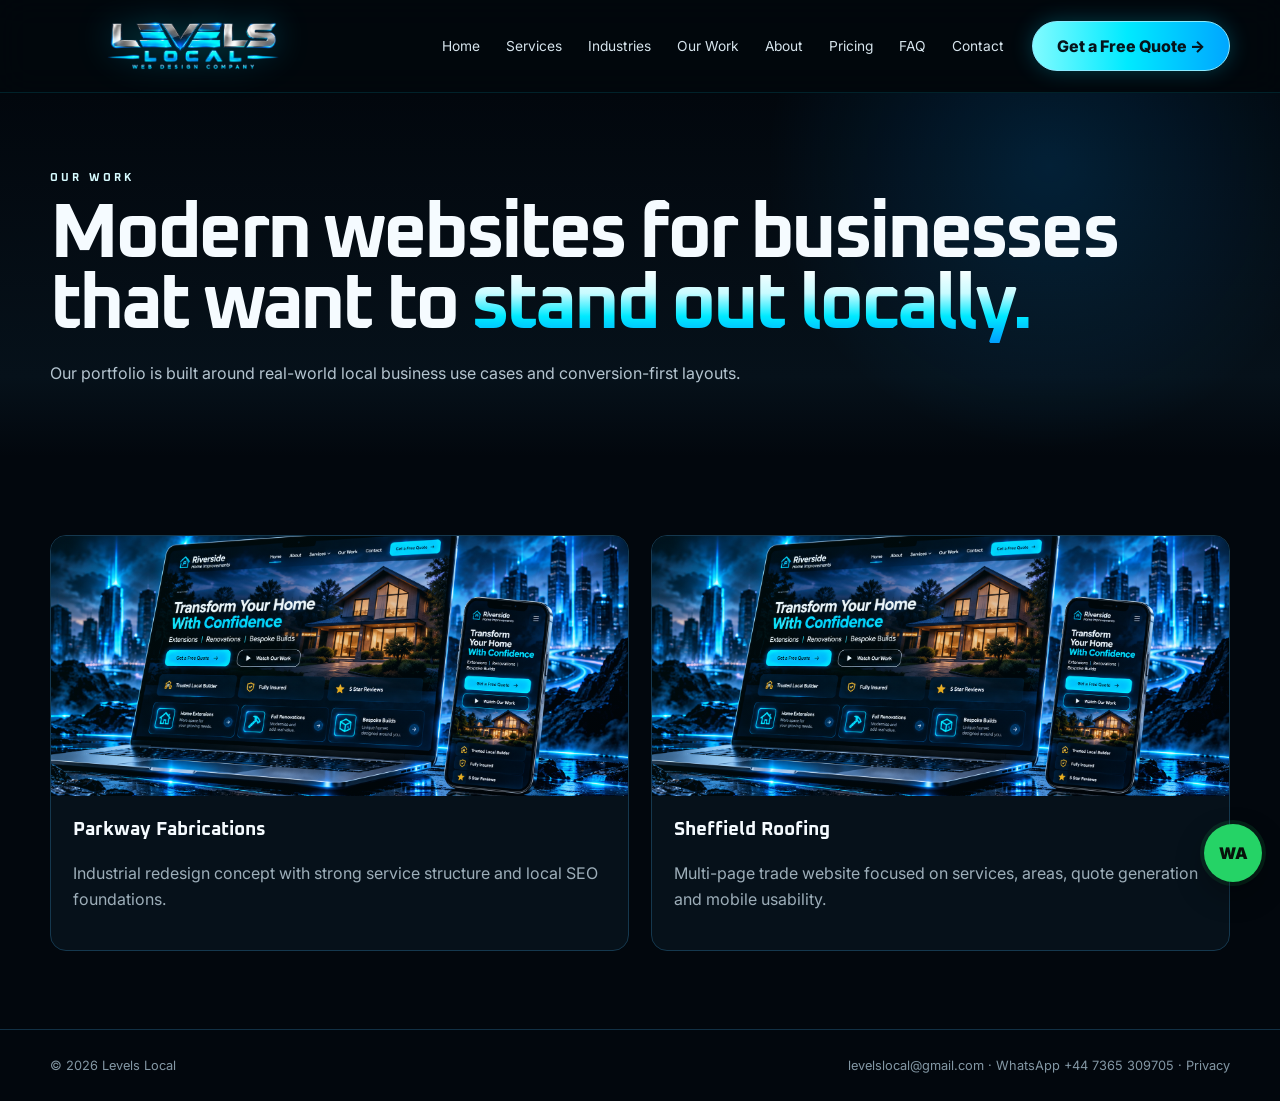
<file: work.html>
<!doctype html><html lang="en"><head>
<meta charset="utf-8"><meta name="viewport" content="width=device-width,initial-scale=1">
<title>Our Work | Levels Local</title><meta name="description" content="Levels Local website examples and concepts.">
<link rel="icon" href="favicon.svg" type="image/svg+xml">
<link rel="stylesheet" href="styles.css">
</head><body>
<header class="site-header">
  <div class="container nav">
    <a class="brand" href="index.html"><img src="ll-logo-03-transparent.png" alt="Levels Local"></a>
    <nav class="navlinks">
      <a href="index.html">Home</a>
      <a href="services.html">Services</a>
      <a href="industries.html">Industries</a>
      <a href="work.html">Our Work</a>
      <a href="about.html">About</a>
      <a href="pricing.html">Pricing</a>
      <a href="faq.html">FAQ</a>
      <a href="contact.html">Contact</a>
    </nav>
    <a class="btn" href="contact.html">Get a Free Quote →</a>
    <button class="menu" aria-label="Open navigation">☰</button>
  </div>
</header>
<main><section class="page-hero"><div class="container reveal"><div class="kicker">Our Work</div><h1>Modern websites for businesses that want to <span class="grad">stand out locally.</span></h1><p>Our portfolio is built around real-world local business use cases and conversion-first layouts.</p></div></section>
<section class="section"><div class="container case-grid stagger">
<div class="case"><div class="case-visual"></div><div class="case-copy"><h3>Parkway Fabrications</h3><p>Industrial redesign concept with strong service structure and local SEO foundations.</p></div></div>
<div class="case"><div class="case-visual"></div><div class="case-copy"><h3>Sheffield Roofing</h3><p>Multi-page trade website focused on services, areas, quote generation and mobile usability.</p></div></div>
</div></section></main>
<footer>
  <div class="container footer-row">
    <span>© <span data-year></span> Levels Local</span>
    <span><a href="mailto:levelslocal@gmail.com">levelslocal@gmail.com</a> · <a href="https://wa.me/447365309705?text=Hi%20Levels%20Local%2C%20I%27m%20interested%20in%20a%20new%20website%20for%20my%20business." target="_blank" rel="noopener">WhatsApp +44 7365 309705</a> · <a href="privacy.html">Privacy</a></span>
  </div>
</footer>
<a class="whatsapp-float" href="https://wa.me/447365309705?text=Hi%20Levels%20Local%2C%20I%27m%20interested%20in%20a%20new%20website%20for%20my%20business." target="_blank" rel="noopener" aria-label="WhatsApp Levels Local">WA</a>
<script src="script.js"></script>
</body></html>
</file>
<file: styles.css>
@import url('https://fonts.googleapis.com/css2?family=Inter:wght@400;500;600;700&family=Oxanium:wght@500;600;700;800&display=swap');

:root{
  --bg:#02070d;
  --bg-2:#06111a;
  --panel:#07141f;
  --panel-2:#091a27;
  --cyan:#00eaff;
  --cyan-2:#00a6ff;
  --white:#f5fbff;
  --muted:#a5b5c1;
  --line:#15384c;
  --glow:0 0 28px rgba(0,234,255,.26);
  --shadow:0 24px 70px rgba(0,0,0,.34);
}
*{box-sizing:border-box}
html{scroll-behavior:smooth}
body{margin:0;background:var(--bg);color:var(--white);font-family:Inter,Arial,sans-serif;overflow-x:hidden}
a{text-decoration:none;color:inherit}
img{display:block;max-width:100%}
button,input,textarea,select{font:inherit}
.container{width:min(1180px,calc(100% - 36px));margin:auto}
.section{padding:78px 0;position:relative}
.kicker{font-family:Oxanium,sans-serif;letter-spacing:.28em;text-transform:uppercase;color:#d7fbff;font-size:.7rem;font-weight:700}
h1,h2,h3{font-family:Oxanium,sans-serif;margin-top:0}
p{margin-top:0}
.grad{background:linear-gradient(180deg,#fff 0%,#c8fbff 34%,#00eaff 64%,#009bff 100%);-webkit-background-clip:text;color:transparent}
.muted{color:var(--muted)}
.glow-line{height:1px;background:linear-gradient(90deg,transparent,#00eaff,transparent);opacity:.28}

/* nav */
.site-header{position:sticky;top:0;z-index:100;background:rgba(2,7,13,.86);backdrop-filter:blur(16px);border-bottom:1px solid rgba(0,234,255,.12)}
.nav{height:92px;display:flex;align-items:center;gap:28px}
.brand img{width:190px;height:auto}
.navlinks{margin-left:auto;display:flex;align-items:center;gap:26px;font-size:.86rem}
.navlinks a{color:#d6e4ec;transition:.2s}
.navlinks a:hover{color:var(--cyan)}
.menu{display:none;margin-left:auto;background:none;border:0;color:#fff;font-size:1.75rem}
.btn{display:inline-flex;align-items:center;justify-content:center;gap:10px;padding:14px 24px;border-radius:999px;font-weight:800;border:1px solid #89eaff;background:linear-gradient(90deg,#81fbff,#00eaff 48%,#00a6ff);color:#06131a;box-shadow:0 0 22px rgba(0,234,255,.24);transition:.25s}
.btn:hover{transform:translateY(-2px);box-shadow:0 0 36px rgba(0,234,255,.42)}
.btn-outline{background:transparent;color:#f3fbff;border-color:#9ab7c8;box-shadow:none}

/* hero */
.hero{position:relative;padding:50px 0 34px;overflow:hidden;background:
radial-gradient(circle at 76% 18%,rgba(0,148,255,.18),transparent 23%),
radial-gradient(circle at 15% 95%,rgba(0,234,255,.08),transparent 25%),
linear-gradient(180deg,#02070d 0%,#05111b 72%,#02070d 100%)}
.hero:after{content:"";position:absolute;inset:auto 0 0;height:1px;background:linear-gradient(90deg,transparent,#00eaff,transparent);opacity:.25}
.hero-grid{display:grid;grid-template-columns:.94fr 1.06fr;gap:42px;align-items:center}
.hero-copy{position:relative;z-index:3}
.hero h1{font-size:clamp(3.2rem,6.2vw,5.9rem);line-height:.91;letter-spacing:-.05em;margin:14px 0 20px}
.hero-copy p{font-size:1.05rem;line-height:1.7;color:#d0dbe3;max-width:610px}
.hero-actions{display:flex;gap:14px;flex-wrap:wrap;margin:28px 0}
.hero-art{position:relative;min-height:490px;display:flex;align-items:center;justify-content:center}
.hero-art:before{content:"";position:absolute;width:78%;height:78%;border-radius:50%;background:radial-gradient(circle,rgba(0,234,255,.17),transparent 65%);filter:blur(14px);animation:pulseGlow 4.5s ease-in-out infinite}
.hero-art img{width:112%;max-width:none;position:relative;z-index:2;filter:drop-shadow(0 0 26px rgba(0,234,255,.22));animation:floatHero 5.8s ease-in-out infinite}
@keyframes floatHero{0%,100%{transform:translateY(0)}50%{transform:translateY(-14px)}}
@keyframes pulseGlow{0%,100%{opacity:.55;transform:scale(.98)}50%{opacity:1;transform:scale(1.04)}}

.stats{display:grid;grid-template-columns:repeat(4,1fr);gap:16px;margin-top:26px}
.stat{padding-right:16px;border-right:1px solid #1b536d}
.stat:last-child{border-right:0}
.stat strong{display:block;font-family:Oxanium,sans-serif;color:var(--cyan);font-size:1.55rem;line-height:1}
.stat span{display:block;margin-top:6px;font-size:.69rem;text-transform:uppercase;letter-spacing:.08em;color:#d5e0e7}

/* trust */
.trust{background:#05101a;border-bottom:1px solid #103246}
.trust-inner{padding:18px 0 0}
.trust-grid{display:grid;grid-template-columns:repeat(6,1fr)}
.trust-item{min-height:88px;padding:18px;border-right:1px solid #123548;display:flex;flex-direction:column;justify-content:center}
.trust-item:last-child{border-right:0}
.trust-item b{font-family:Oxanium,sans-serif}
.trust-item small{color:#8da3b0;margin-top:3px}

/* cards */
.services-grid{display:grid;grid-template-columns:repeat(3,1fr);gap:18px}
.service-card{position:relative;overflow:hidden;background:linear-gradient(180deg,#07141f,#06101a);border:1px solid #0a7eaa;border-radius:14px;padding:24px;display:grid;grid-template-columns:56px 1fr 40px;gap:16px;align-items:center;transition:.25s}
.service-card:before{content:"";position:absolute;inset:0;background:linear-gradient(115deg,transparent 15%,rgba(0,234,255,.08),transparent 62%);transform:translateX(-120%);transition:.55s}
.service-card:hover{transform:translateY(-6px);box-shadow:0 0 32px rgba(0,234,255,.13)}
.service-card:hover:before{transform:translateX(120%)}
.icon{width:56px;height:56px;border-radius:12px;display:grid;place-items:center;border:1px solid var(--cyan);color:var(--cyan);background:#082033;box-shadow:inset 0 0 18px rgba(0,234,255,.08);font-size:1.55rem}
.service-card h3{font-size:1.05rem;margin:0 0 5px}
.service-card p{margin:0;color:#abb9c3;font-size:.86rem;line-height:1.5}
.arrow{width:36px;height:36px;border-radius:50%;display:grid;place-items:center;border:1px solid #0b83ac;color:var(--cyan)}

/* showcase */
.showcase{background:
radial-gradient(circle at 70% 42%,rgba(0,144,255,.14),transparent 25%),
linear-gradient(180deg,#06121c,#030a10)}
.show-grid{display:grid;grid-template-columns:.93fr 1.07fr;gap:46px;align-items:center}
.show-grid h2{font-size:clamp(2.8rem,5vw,5rem);line-height:.94;letter-spacing:-.045em;margin:13px 0 18px}
.show-grid p{color:#bdcad3;line-height:1.68}
.checks{display:grid;grid-template-columns:1fr 1fr;gap:12px;margin:23px 0 28px}
.check{font-size:.88rem;color:#e1edf3}
.check:before{content:"✓";display:inline-grid;place-items:center;width:18px;height:18px;border-radius:50%;margin-right:8px;background:#00bfe9;color:#00131c;font-size:.72rem;font-weight:900}
.devices{position:relative;min-height:360px;display:flex;align-items:end;justify-content:center}
.devices:before{content:"";position:absolute;inset:15% 5% 0;background:radial-gradient(circle,rgba(0,234,255,.16),transparent 63%);filter:blur(18px)}
.devices img{position:relative;z-index:2;width:110%;max-width:none;filter:drop-shadow(0 0 24px rgba(0,234,255,.16));animation:floatDevices 6.8s ease-in-out infinite}
@keyframes floatDevices{0%,100%{transform:translateY(0)}50%{transform:translateY(-9px)}}

/* benefits */
.benefits-wrap{display:grid;grid-template-columns:1fr 1fr;gap:44px;align-items:center}
.benefits-wrap h2{font-size:clamp(2.8rem,5vw,4.8rem);line-height:.95;letter-spacing:-.04em}
.benefits{display:grid;gap:12px}
.benefit{display:grid;grid-template-columns:46px 1fr;gap:13px;padding:14px;background:#06111a;border:1px solid #153247;border-radius:12px;transition:.25s}
.benefit:hover{transform:translateX(8px);border-color:#0b7fa9}
.bi{width:46px;height:46px;border-radius:10px;display:grid;place-items:center;background:#082139;color:var(--cyan)}
.benefit b{font-family:Oxanium,sans-serif}
.benefit p{margin:4px 0 0;color:#97a9b5;font-size:.8rem}

/* CTA */
.bottom-cta{position:relative;overflow:hidden;border-top:1px solid #173246;background:#050d14}
.bottom-cta:before{content:"";position:absolute;inset:0;background:url('ll-bottom-cta-city.png') center/cover no-repeat;opacity:.7;transform:scale(1.04)}
.bottom-cta:after{content:"";position:absolute;inset:0;background:linear-gradient(90deg,rgba(2,7,13,.92),rgba(2,7,13,.55),rgba(2,7,13,.35))}
.bottom-inner{position:relative;z-index:2;display:grid;grid-template-columns:1fr 1fr 1fr;gap:30px;align-items:center;padding:50px 0}
.bottom-inner h2{font-size:clamp(2.1rem,4.2vw,3.9rem);line-height:.96;margin:0}
.bottom-inner p{color:#d6e0e6;line-height:1.65;margin:0}
.cta-side{text-align:right}

/* page layouts */
.page-hero{padding:78px 0 54px;background:radial-gradient(circle at 82% 20%,rgba(0,151,255,.16),transparent 26%),linear-gradient(180deg,#02070d,#06111a 78%,#02070d)}
.page-hero h1{font-size:clamp(3rem,6vw,5.3rem);line-height:.93;letter-spacing:-.05em;margin:14px 0 18px}
.page-hero p{max-width:760px;color:#b4c4cf;line-height:1.72}
.grid-2{display:grid;grid-template-columns:repeat(2,1fr);gap:22px}
.grid-3{display:grid;grid-template-columns:repeat(3,1fr);gap:22px}
.grid-4{display:grid;grid-template-columns:repeat(4,1fr);gap:18px}
.info-card{background:linear-gradient(180deg,#07141f,#06101a);border:1px solid #15384e;border-radius:16px;padding:26px;transition:.25s}
.info-card:hover{transform:translateY(-5px);border-color:#0785ad}
.info-card p{color:#9eafba;line-height:1.65}
.tag{display:inline-flex;padding:7px 10px;border-radius:999px;border:1px solid #0a88b2;color:#8ff5ff;font-size:.7rem;letter-spacing:.08em;text-transform:uppercase;margin-bottom:12px}
.case-grid{display:grid;grid-template-columns:repeat(2,1fr);gap:22px}
.case{background:#06111a;border:1px solid #15384e;border-radius:16px;overflow:hidden}
.case-visual{height:260px;background:linear-gradient(145deg,rgba(0,234,255,.12),rgba(0,104,255,.06)),url('ll-device-showcase.png') center/cover no-repeat}
.case-copy{padding:22px}
.case-copy p{color:#9daeb9;line-height:1.6}
.price-grid{display:grid;grid-template-columns:repeat(3,1fr);gap:22px}
.price-card{background:#06111a;border:1px solid #15384e;border-radius:16px;padding:28px}
.price-card.featured{border-color:#00c9f0;box-shadow:0 0 30px rgba(0,234,255,.1)}
.price{font-family:Oxanium,sans-serif;font-size:2.35rem;color:var(--cyan);font-weight:800}
.faq{display:grid;gap:14px}
.faq details{background:#06111a;border:1px solid #15384e;border-radius:14px;padding:18px}
.faq summary{cursor:pointer;font-family:Oxanium,sans-serif;font-weight:700}
.faq p{color:#9eafba;line-height:1.6;margin:12px 0 0}
.contact-grid{display:grid;grid-template-columns:.9fr 1.1fr;gap:34px}
.contact-box{background:#06111a;border:1px solid #15384e;border-radius:16px;padding:26px}
.contact-box a{color:#8ff6ff}
form{display:grid;gap:14px}
input,textarea,select{width:100%;background:#05101a;color:#fff;border:1px solid #17384c;border-radius:12px;padding:14px 15px}
textarea{min-height:150px;resize:vertical}
.legal p,.legal li{color:#a8b7c2;line-height:1.75}

/* animation system */
.reveal{opacity:0;transform:translateY(28px);transition:opacity .75s ease,transform .75s ease}
.reveal.in{opacity:1;transform:none}
.reveal-left{opacity:0;transform:translateX(-34px);transition:opacity .8s ease,transform .8s ease}
.reveal-left.in{opacity:1;transform:none}
.reveal-right{opacity:0;transform:translateX(34px);transition:opacity .8s ease,transform .8s ease}
.reveal-right.in{opacity:1;transform:none}
.stagger > *{opacity:0;transform:translateY(20px);transition:opacity .6s ease,transform .6s ease}
.stagger.in > *{opacity:1;transform:none}
.stagger.in > *:nth-child(2){transition-delay:.08s}
.stagger.in > *:nth-child(3){transition-delay:.16s}
.stagger.in > *:nth-child(4){transition-delay:.24s}
.stagger.in > *:nth-child(5){transition-delay:.32s}
.stagger.in > *:nth-child(6){transition-delay:.4s}

.whatsapp-float{position:fixed;right:18px;bottom:18px;z-index:150;width:58px;height:58px;border-radius:50%;display:grid;place-items:center;background:#25D366;color:#07130b;font-weight:900;box-shadow:0 12px 30px rgba(0,0,0,.32),0 0 0 4px rgba(37,211,102,.12);transition:.25s}
.whatsapp-float:hover{transform:scale(1.08)}

footer{padding:28px 0;border-top:1px solid #123044;background:#02070d;color:#8397a4;font-size:.8rem}
.footer-row{display:flex;justify-content:space-between;gap:20px;flex-wrap:wrap}

@media(max-width:980px){
 .navlinks{display:none}.menu{display:block}
 .hero-grid,.show-grid,.benefits-wrap,.bottom-inner,.grid-2,.contact-grid{grid-template-columns:1fr}
 .services-grid,.grid-3,.grid-4,.price-grid,.case-grid{grid-template-columns:1fr 1fr}
 .stats{grid-template-columns:repeat(2,1fr)}
 .trust-grid{grid-template-columns:repeat(3,1fr)}
 .hero-art{min-height:390px}
 .cta-side{text-align:left}
}
@media(max-width:640px){
 .container{width:min(100% - 24px,1180px)}
 .nav{height:78px}.brand img{width:200px}
 .hero{padding-top:36px}
 .hero-art{min-height:300px}.hero-art img{width:105%}
 .stats,.trust-grid,.services-grid,.grid-3,.grid-4,.price-grid,.case-grid,.checks{grid-template-columns:1fr}
 .stat{border-right:0;border-bottom:1px solid #15384c;padding-bottom:12px}
 .trust-item{border-right:0;border-bottom:1px solid #123548}
 .service-card{grid-template-columns:50px 1fr}.service-card .arrow{display:none}
 .devices{min-height:270px}.devices img{width:100%}
}
@media(prefers-reduced-motion:reduce){
 *{animation:none!important;transition:none!important;scroll-behavior:auto!important}
 .reveal,.reveal-left,.reveal-right,.stagger>*{opacity:1!important;transform:none!important}
}

/* Final Canva asset integration — exact uploaded image files, styled only by CSS */
.brand{display:flex;align-items:center;height:82px;overflow:visible}
.brand img{width:285px;max-height:88px;object-fit:contain;filter:drop-shadow(0 0 16px rgba(0,234,255,.28))}
.hero-art{isolation:isolate}
.hero-art:after{content:"";position:absolute;inset:8% 2% 8%;border-radius:32px;background:linear-gradient(135deg,rgba(0,234,255,.08),rgba(0,115,255,.03));box-shadow:inset 0 0 45px rgba(0,234,255,.08),0 0 46px rgba(0,234,255,.10);pointer-events:none;z-index:1}
.hero-art img{width:108%;border-radius:24px;box-shadow:0 0 0 1px rgba(84,226,255,.18),0 28px 80px rgba(0,0,0,.42),0 0 42px rgba(0,211,255,.18);filter:none}
.visual-card{display:grid;grid-template-columns:1fr 40px;grid-template-rows:auto 1fr;gap:0 16px;padding:0 0 22px;align-items:center}
.visual-card .service-visual{grid-column:1/-1;position:relative;overflow:hidden;border-bottom:1px solid rgba(0,234,255,.20);background:#030a10;border-radius:13px 13px 0 0}
.visual-card .service-visual:after{content:"";position:absolute;inset:0;box-shadow:inset 0 0 34px rgba(0,234,255,.08);pointer-events:none}
.visual-card .service-visual img{width:100%;height:auto;display:block;transition:transform .45s ease,filter .45s ease}
.visual-card .service-copy{padding:20px 0 0 22px}
.visual-card .arrow{margin:20px 18px 0 0;align-self:start}
.visual-card:hover .service-visual img{transform:scale(1.025);filter:brightness(1.04)}
.devices{isolation:isolate}
.devices:after{content:"";position:absolute;inset:10% 4% 5%;border-radius:32px;box-shadow:0 0 50px rgba(0,234,255,.14);pointer-events:none}
.devices img{width:112%;border-radius:24px;box-shadow:0 30px 80px rgba(0,0,0,.36),0 0 40px rgba(0,211,255,.12);filter:none}
.bottom-cta:before{background-image:url('ll-bottom-cta-city.png');opacity:.78;background-position:center center}
.case-visual{background-image:linear-gradient(145deg,rgba(0,234,255,.05),rgba(0,104,255,.03)),url('ll-device-showcase.png')}

@media(max-width:640px){
 .brand img{width:210px;max-height:72px}
 .hero-art img,.devices img{width:100%}
 .visual-card{grid-template-columns:1fr 38px}
}

/* Supporting-page Canva visuals */
.page-feature-art,.feature-art{position:relative;overflow:hidden;border-radius:18px;border:1px solid rgba(0,208,255,.28);background:#030a10;box-shadow:0 24px 70px rgba(0,0,0,.32),0 0 38px rgba(0,218,255,.10)}
.page-feature-art:after,.feature-art:after{content:"";position:absolute;inset:0;box-shadow:inset 0 0 42px rgba(0,234,255,.08);pointer-events:none}
.page-feature-art img,.feature-art img{display:block;width:100%;height:auto}
.feature-split{display:grid;grid-template-columns:1fr 1fr;gap:42px;align-items:center}
.feature-split h2{font-size:clamp(2.4rem,4.6vw,4.4rem);line-height:.96;letter-spacing:-.04em;margin:12px 0 18px}
.visual-feature-section{background:radial-gradient(circle at 70% 40%,rgba(0,160,255,.08),transparent 30%),linear-gradient(180deg,#030a10,#06111a)}
@media(max-width:980px){.feature-split{grid-template-columns:1fr}}
</file>
